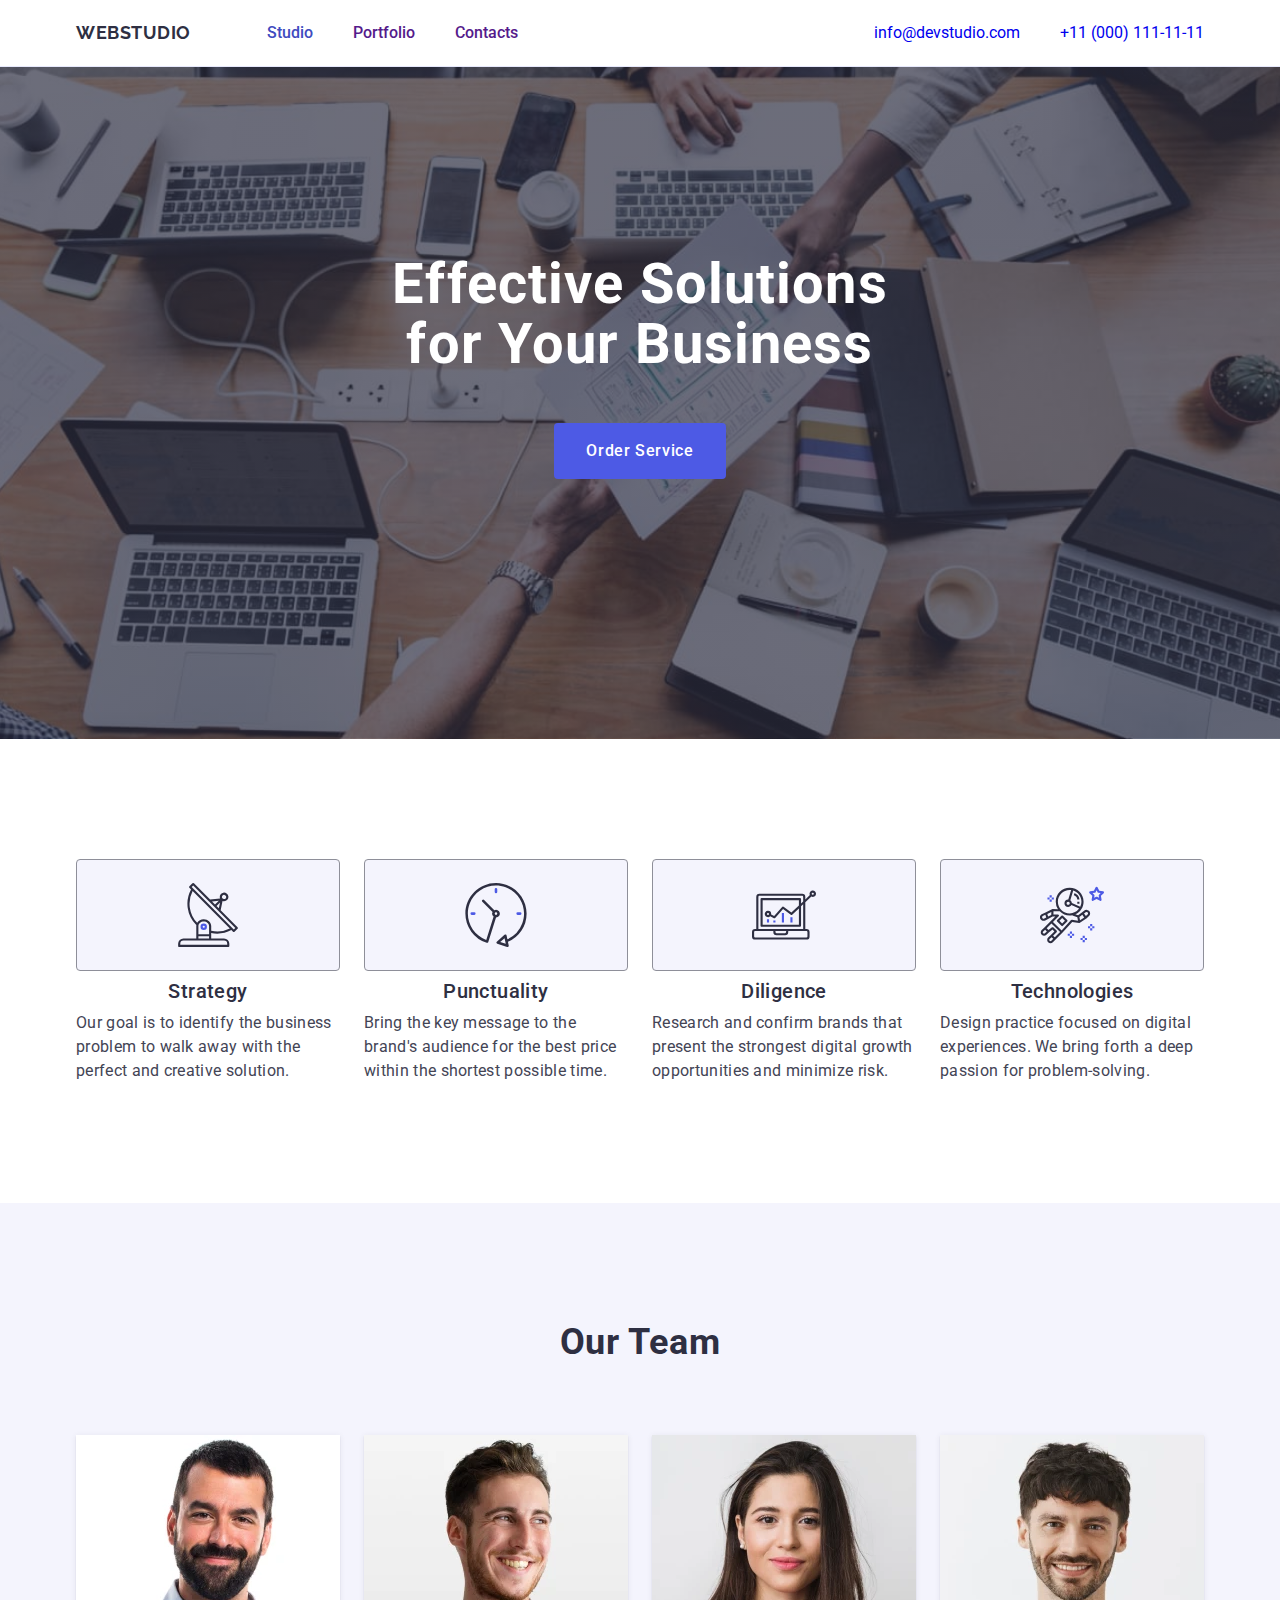
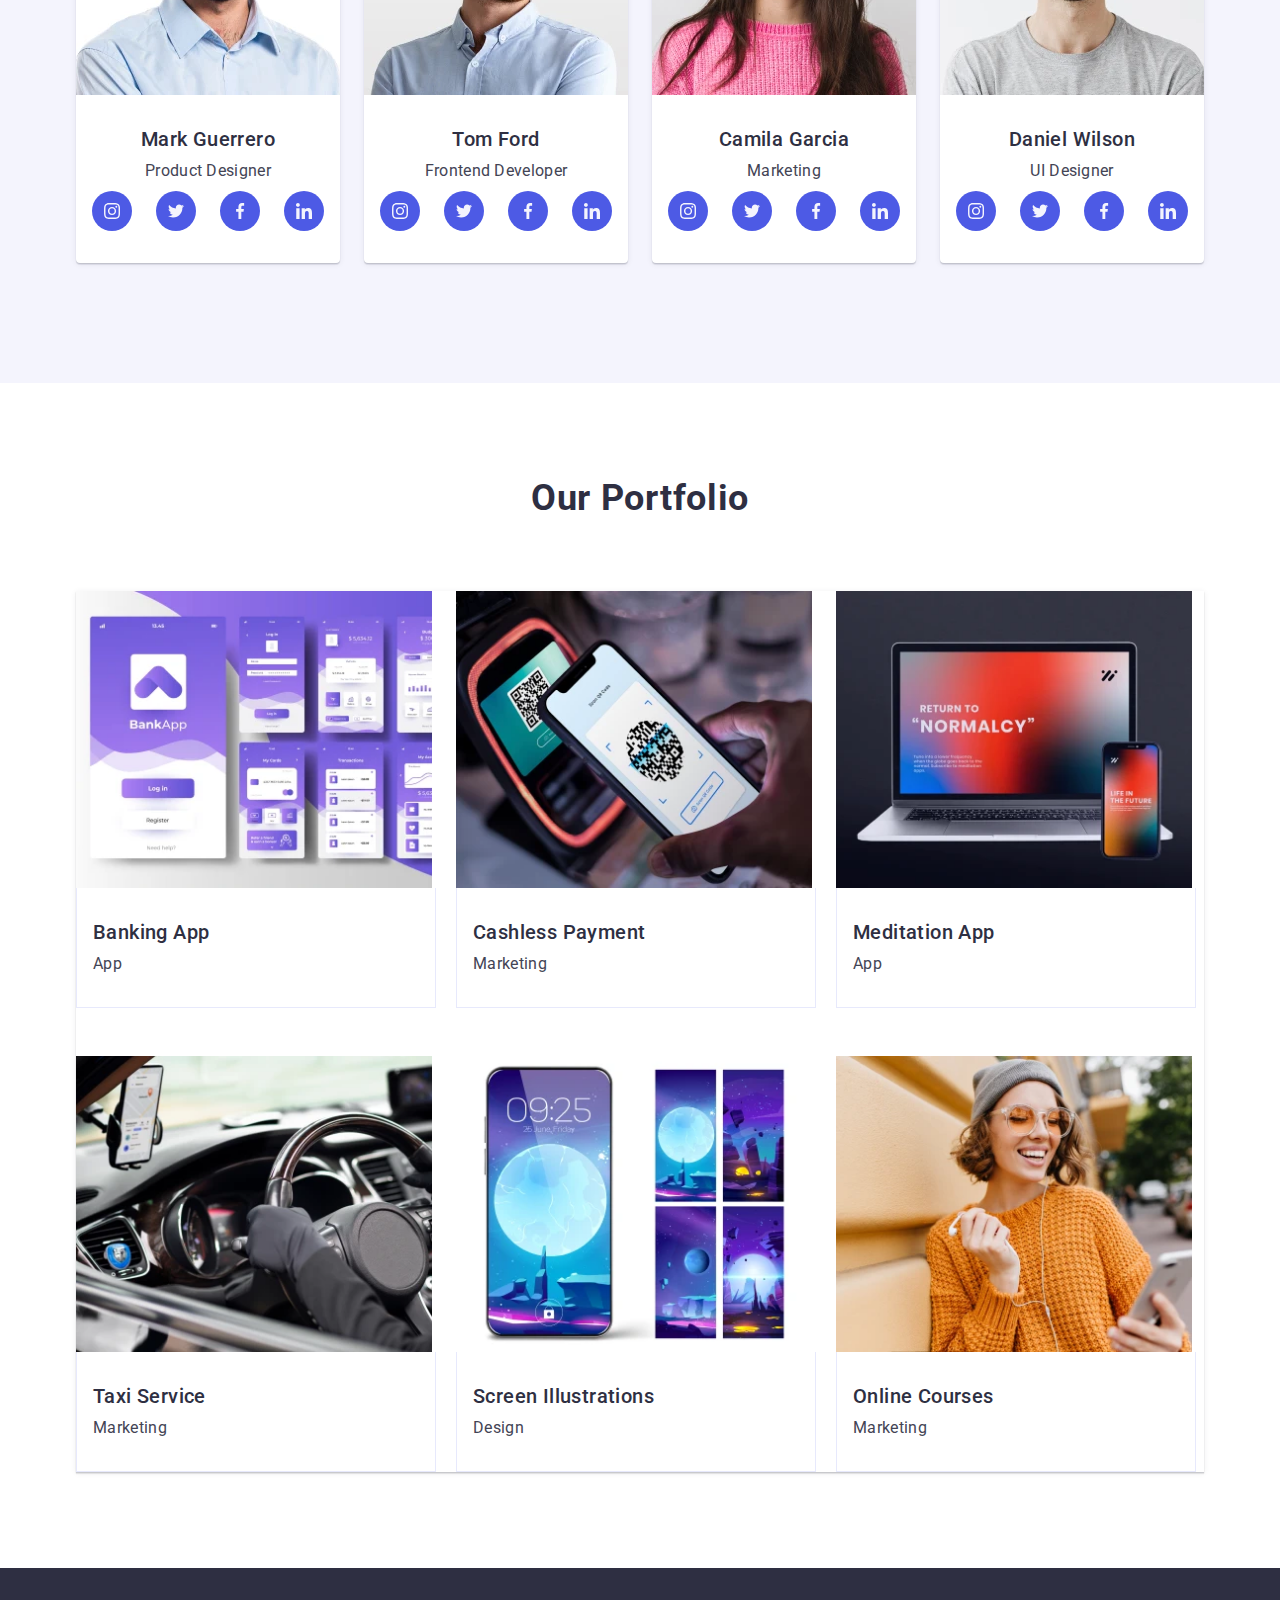
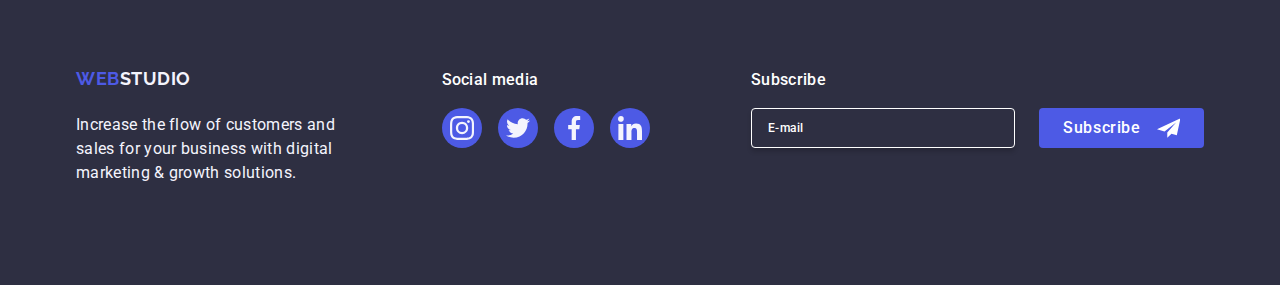
<file: index.html>
<!DOCTYPE html>
<html lang="en">

<head>
    <meta charset="UTF-8">
    <meta name="viewport" content="width=device-width, initial-scale=1.0">
    <title>WebStudio</title>
    <link rel="stylesheet"
        href="https://cdnjs.cloudflare.com/ajax/libs/modern-normalize/2.0.0/modern-normalize.min.css">
    <link rel="stylesheet" href="./css/styles.css">
    <link rel="preconnect" href="https://fonts.googleapis.com">
    <link rel="preconnect" href="https://fonts.gstatic.com" crossorigin>
    <link href="https://fonts.googleapis.com/css2?family=Raleway:wght@700&family=Roboto:wght@400;500;700&display=swap"
        rel="stylesheet">
</head>

<body>
    <header class="header">
        <div class="container">
            <nav class="header-nav">
                <a href="./index.html" class="header-logo logotip">Web<span class="logo-span">Studio</span></a>
                <ul class="header-menu">
                    <li class="header-menu-item">
                        <a href="./index.html" class="header-menu-title">Studio</a>
                    </li>
                    <li class="header-menu-item">
                        <a href="" class="header-menu-title">Portfolio</a>
                    </li>
                    <li class="header-menu-item">
                        <a href="" class="header-menu-title">Contacts</a>
                    </li>
                </ul>
            </nav>
            <address>
                <ul class="header-contact-list">
                    <li>
                        <a href="mailto:info@devstudio.com" class="header-contact">info@devstudio.com</a>
                    </li>
                    <li>
                        <a href="tel:+110001111111" class="header-contact">+11 (000) 111-11-11</a>
                    </li>
                </ul>
            </address>
            <button 
            class="meny-open-btn" 
            type="button">
        <svg class="meny-open-icon">
            <use href="./images/icons.svg#icon-open-meny"
            width="24" 
            height="24"
            ></use>
        </svg></button>
        </div>
        <div class="mob-meny">
           <div>
                <button class="meny-close-btn" type="button">
                    <svg class="close-heder-icon">
                        <use href="./images/icons.svg#icon-close"
                        width="8" 
                        height="8">
                        </use>
                    </svg>
                </button>
                <nav>
                    <ul class="mob-menu-list">
                        <li class="mob-menu-item">
                            <a href="./index.html" class="mob-menu-title">Studio</a>
                        </li>
                        <li class="mob-menu-item">
                            <a href="" class="mob-menu-title">Portfolio</a>
                        </li>
                        <li class="mob-menu-item">
                            <a href="" class="mob-menu-title">Contacts</a>
                        </li>
                    </ul>
                </nav>
           </div>
            <div class="mob-adress">
                <ul class="mob-contact-list">
                    <li>
                        <a href="mailto:info@devstudio.com" class="mob-contact">info@devstudio.com</a>
                    </li>
                    <li>
                        <a href="tel:+110001111111" class="mob-contact">+11 (000) 111-11-11</a>
                    </li>
                </ul>
                <ul class="mob-media">
                    <li class="mob-media-item">
                        <a class="mob-media-link" href="">
                            <svg class="mob-media-icon" width="16" height="16">
                                <use href="./images/icons.svg#icon-instagram-2"></use>
                            </svg>
                        </a>
                    </li>
                    <li class="mob-media-item">
                        <a class="mob-media-link" href="">
                            <svg class="mob-media-icon" width="16" height="16">
                                <use href="./images/icons.svg#icon-twitter"></use>
                            </svg>
                        </a>
                    </li>
                    <li class="mob-media-item">
                        <a class="mob-media-link" href="">
                            <svg class="v-media-icon" width="16" height="16">
                                <use href="./images/icons.svg#icon-facebook-1"></use>
                            </svg>
                        </a>
                    </li>
                    <li class="mob-media-item">
                        <a class="mob-media-link" href="">
                            <svg class="mob-media-icon" width="16" height="16">
                                <use href="./images/icons.svg#icon-linkedin-1"></use>
                            </svg>
                        </a>
                    </li>
                </ul>
            </div>
            </div>
    </header>
    <main>
        <section class="hero">
            <div class="container">
        
                    <h1 class="hero-title">Effective Solutions
                        for Your Business</h1>
                    <button class="hero-btn" type="button">Order Service</button>
                
            </div>
        </section>
        <section class="features">
            <div class="container">
                
                <h2 class="visually-hidden">Strategy</h2>
                <ul class=" features-list">
                    <li class="features-item">
                        <div class="features-item-icon"  >
                                <svg class="features-icon" width="64" height="64">
                                    <use href="./images/icons.svg#icon-antenna-1"></use>
                                </svg>
                        </div>
                        <h3 class="features-subtitle">Strategy</h3>
                        <p class="features-item-text">Our goal is to identify the business
                            problem to walk away with the perfect and creative solution.</p>
                    </li>
                    <li class="features-item">
                        <div class="features-item-icon" >
                            
                                <svg class="features-icon" width="64" height="64">
                                    <use href="./images/icons.svg#icon-clock-1"></use>
                                </svg>
                           
                        </div>
                        <h3 class="features-subtitle">Punctuality</h3>
                        <p class="features-item-text">Bring the key message to the brand's audience for the best price
                            within the shortest possible
                            time.</p>
                    </li>
                    <li class="features-item">
                        <div class="features-item-icon" >
                           
                                <svg class="features-icon" width="64" height="64">
                                    <use href="./images/icons.svg#icon-diagram-1"></use>
                                </svg>
                          
                        </div>
                        <h3 class="features-subtitle">Diligence</h3>
                        <p class="features-item-text">Research and confirm brands that present the strongest digital growth
                            opportunities and minimize
                            risk.</p>
                    </li>
                    <li class="features-item">
                        <div class="features-item-icon" >
                            
                                <svg class="features-icon" width="64" height="64">
                                    <use href="./images/icons.svg#icon-astronaut-1"></use>
                                </svg>
                            
                        </div>
                        <h3 class="features-subtitle">Technologies</h3>
                        <p class="features-item-text">Design practice focused on digital experiences. We bring forth a deep
                            passion for
                            problem-solving.</p>
                    </li>
                </ul>
            </div>
        </section>
        <section class="team">
            <div class="container">
                <h2 class="team-title">Our Team</h2>
                <ul class="footer-media-list team-list">
                    <li class="team-item">
                        <img 
                        class="team-image" 
                        srcset="./images/webp/Team/Guerrero1x.webp 1x,
                        ./images/webp/Team/Guerrero2x.webp 2x"
                        src="./images/webp/Team/Guerrero1x.webp" 
                        alt="Mark Guerrero" 
                        width="264" 
                        height="260">
                        <div class="card-info-workers">
                            <h3 class="team-item-subtitle">Mark Guerrero</h3>
                            <p class="team-item-text">Product Designer</p>
                            <ul class="team-media">
                                <li class="team-media-item">
                                    <a class="team-media-link" href="">
                                        <svg class="team-media-icon" width="16" height="16">
                                            <use href="./images/icons.svg#icon-instagram-2"></use>
                                        </svg>
                                    </a>
                                </li>
                                <li class="team-media-item">
                                    <a class="team-media-link" href="">
                                        <svg class="team-media-icon" width="16" height="16">
                                            <use href="./images/icons.svg#icon-twitter"></use>
                                        </svg>
                                    </a>
                                </li>
                                <li class="team-media-item">
                                    <a class="team-media-link" href="">
                                        <svg class="team-media-icon" width="16" height="16">
                                            <use href="./images/icons.svg#icon-facebook-1"></use>
                                        </svg>
                                    </a>
                                </li>
                                <li class="team-media-item">
                                    <a class="team-media-link" href="">
                                        <svg class="team-media-icon" width="16" height="16">
                                            <use href="./images/icons.svg#icon-linkedin-1"></use>
                                        </svg>
                                    </a>
                                </li>
                            </ul>
                        </div>
                    </li>
    
                    <li class="team-item">
                        <img 
                        class="team-image" 
                        srcset="./images/webp/Team/Ford1x.webp 1x,
                        ./images/webp/Team/Ford2x.webp 2x"
                        src="./images/webp/Team/Ford1x.webp" 
                        alt="Tom Ford" 
                        width="264" 
                        height="260">
                        <div class="card-info-workers">
                            <h3 class="team-item-subtitle">Tom Ford</h3>
                            <p class="team-item-text">Frontend Developer</p>
                            <ul class="team-media">
                                <li class="team-media-item">
                                    <a class="team-media-link" href="">
                                        <svg class="team-media-icon" width="16" height="16">
                                            <use href="./images/icons.svg#icon-instagram-2"></use>
                                        </svg>
                                    </a>
                                </li>
                                <li class="team-media-item">
                                    <a class="team-media-link" href="">
                                        <svg class="team-media-icon" width="16" height="16">
                                            <use href="./images/icons.svg#icon-twitter"></use>
                                        </svg>
                                    </a>
                                </li>
                                <li class="team-media-item">
                                    <a class="team-media-link" href="">
                                        <svg class="team-media-icon" width="16" height="16">
                                            <use href="./images/icons.svg#icon-facebook-1"></use>
                                        </svg>
                                    </a>
                                </li>
                                <li class="team-media-item">
                                    <a class="team-media-link" href="">
                                        <svg class="team-media-icon" width="16" height="16">
                                            <use href="./images/icons.svg#icon-linkedin-1"></use>
                                        </svg>
                                    </a>
                                </li>
                            </ul>
                        </div>
                    </li>
                    <li class="team-item">
                        <img 
                        class="team-image" 
                        srcset="./images/webp/Team/Garcia1x.webp 1x,
                        ./images/webp/Team/Garcia2x.webp 2x"
                        src="./images/team-card-3.jpg" 
                        alt="Camila Garcia" 
                        width="264" 
                        height="260">
                        <div class="card-info-workers">
                            <h3 class="team-item-subtitle">Camila Garcia</h3>
                            <p class="team-item-text">Marketing</p>
                            <ul class="team-media">
                                <li class="team-media-item">
                                    <a class="team-media-link" href="">
                                        <svg class="team-media-icon" width="16" height="16">
                                            <use href="./images/icons.svg#icon-instagram-2"></use>
                                        </svg>
                                    </a>
                                </li>
                                <li class="team-media-item">
                                    <a class="team-media-link" href="">
                                        <svg class="team-media-icon" width="16" height="16">
                                            <use href="./images/icons.svg#icon-twitter"></use>
                                        </svg>
                                    </a>
                                </li>
                                <li class="team-media-item">
                                    <a class="team-media-link" href="">
                                        <svg class="team-media-icon" width="16" height="16">
                                            <use href="./images/icons.svg#icon-facebook-1"></use>
                                        </svg>
                                    </a>
                                </li>
                                <li class="team-media-item">
                                    <a class="team-media-link" href="">
                                        <svg class="team-media-icon" width="16" height="16">
                                            <use href="./images/icons.svg#icon-linkedin-1"></use>
                                        </svg>
                                    </a>
                                </li>
                            </ul>
                        </div>
                    </li>
                    <li class="team-item">
                        <img 
                        class="team-image" 
                        srcset="./images/webp/Team/Wilson1x.webp 1x,
                        ./images/webp/Team/Wilson2x.webp 2x"
                        src="./images/team-card-4.jpg" 
                        alt="Daniel Wilson" 
                        width="264" 
                        height="260">
                        <div class="card-info-workers">
                            <h3 class="team-item-subtitle">Daniel Wilson</h3>
                            <p class="team-item-text">UI Designer</p>
                            <ul class="team-media">
                                <li class="team-media-item">
                                    <a class="team-media-link" href="">
                                        <svg class="team-media-icon" width="16" height="16">
                                            <use href="./images/icons.svg#icon-instagram-2"></use>
                                        </svg>
                                    </a>
                                </li>
                                <li class="team-media-item">
                                    <a class="team-media-link" href="">
                                        <svg class="team-media-icon" width="16" height="16">
                                            <use href="./images/icons.svg#icon-twitter"></use>
                                        </svg>
                                    </a>
                                </li>
                                <li class="team-media-item">
                                    <a class="team-media-link" href="">
                                        <svg class="team-media-icon" width="16" height="16">
                                            <use href="./images/icons.svg#icon-facebook-1"></use>
                                        </svg>
                                    </a>
                                </li>
                                <li class="team-media-item">
                                    <a class="team-media-link" href="">
                                        <svg class="team-mediar-icon" width="16" height="16">
                                            <use href="./images/icons.svg#icon-linkedin-1"></use>
                                        </svg>
                                    </a>
                                </li>
                            </ul>
                        </div>
                    </li>
                </ul>
            </div>
        </section>
            <div class="container">
                <h2 class="portfolio-title">Our Portfolio</h2>
                <ul class="portfolio-list">
                    <li class="portfolio-item">
                        <div class="portfolio-cover-wrap">
                            <picture>
                                <source srcset="./images/webp/Portfolio/DT/Banking1x-dt.webp 1x, ./images/webp/Portfolio/DT/Banking2x-dt.webp 2x"
                                media="(min-width: 1158px)"/>
                                <source srcset="./images/webp/Portfolio/TAB/Banking-tab1x.webp 1x, ./images/webp/Portfolio/TAB/Banking-tab2x.webp 2x"
                                media="(min-width: 768px)"/>
                                <source srcset="./images/webp/Portfolio/TEL/Banking-tel1x.webp 1x, ./images/webp/Portfolio/TEL/Banking-tel2x.webp 2x"
                                media="(min-width: 320px)"/>
                                <img
                                    src="./images/webp/Portfolio/DT/Banking1x-dt.webp" 
                                    alt="Banking App" 
                                    width="360" 
                                    height="300"/>
                            </picture>
                            
                                    <p class="payment-cover-text">14 Stylish and User-Friendly App Design Concepts · Task Manager App · Calorie Tracker App
                                        · Exotic Fruit Ecommerce App ·
                                        Cloud Storage App</p>
                        </div>
                        <div class="app-title-name">
                            <h3 class="portfolio-subtitle">Banking App</h3>
                            <p class="portfolio-subtitle-text">App</p>
                            
                        </div>
                    </li>
                    <li class="portfolio-item">
                        <div class="portfolio-cover-wrap">
                            <picture>
                                <source srcset="./images/webp/Portfolio/DT/Pament1x-dt.webp 1x, 
                                ./images/webp/Portfolio/DT/Pament2x-dt.webp 2x"
                                media="(min-width: 1158px)"/>
                                <source srcset="./images/webp/Portfolio/TAB/Cashles-tab1x.webp 1x,
                                ./images/webp/Portfolio/TAB/Cashles-tab2x.webp 2x"
                                media="(min-width: 768px)"/>
                                <source srcset="./images/webp/Portfolio/TEL/Cashless-tel1x.webp 1x, 
                                ./images/webp/Portfolio/TEL/Cashless-tel2x.webp 2x"
                                media="(min-width: 320px)"/>
                            <img
                                    src="./images/webp/Portfolio/DT/Pament1x-dt.webp" 
                                    alt="Cashless Payment" 
                                    width="360" 
                                    height="300" />
                                </picture>
                                    <p class="payment-cover-text">14 Stylish and User-Friendly App Design Concepts · Task Manager App · Calorie Tracker App · Exotic Fruit Ecommerce App ·
                                Cloud Storage App</p>
                        </div>
                                
                        <div class="app-title-name">
                            <h3 class="portfolio-subtitle">Cashless Payment</h3>
                            <p class="portfolio-subtitle-text">Marketing</p>
                        </div>
                    </li>
                    <li class="portfolio-item">
                        <div class="portfolio-cover-wrap">
                            <picture>
                                <source srcset="./images/webp/Portfolio/DT/Meditation1x-dt.webp 1x, 
                                ./images/webp/Portfolio/DT/Meditation2x-dt.webp 2x"
                                media="(min-width: 1158px)"/>
                                <source srcset="./images/webp/Portfolio/TAB/Meditation-tab1x.webp 1x,
                                ./images/webp/Portfolio/TAB/Meditation-tab2x.webp 2x"
                                media="(min-width: 768px)"/>
                                <source srcset="./images/webp/Portfolio/TEL/Meditation-tel1x.webp 1x, 
                                ./images/webp/Portfolio/TEL/Meditation-tel2x.webp 2x"
                                media="(min-width: 320px)"/>
                            <img
                                    src="./images/webp/Portfolio/DT/Meditation1x-dt.webp" 
                                    alt="Meditation App" 
                                    width="360" 
                                    height="300" />
                                </picture>
                                    <p class="payment-cover-text">14 Stylish and User-Friendly App Design Concepts · Task Manager App · Calorie Tracker App
                                        · Exotic Fruit Ecommerce App ·
                                        Cloud Storage App</p>
                        </div>
                        <div  class="app-title-name">
                            <h3 class="portfolio-subtitle">Meditation App</h3>
                            <p class="portfolio-subtitle-text">App</p>
                        </div>
                    </li>
                    <li class="portfolio-item">
                        <div class="portfolio-cover-wrap">
                            <picture>
                                <source srcset="./images/webp/Portfolio/DT/Taxi1x-dt.webp 1x, 
                                ./images/webp/Portfolio/DT/Taxi2x-dt.webp 2x"
                                media="(min-width: 1158px)"/>
                                <source srcset="./images/webp/Portfolio/TAB/Taxi-tab1x.webp 1x,
                                ./images/webp/Portfolio/TAB/Taxi-tab2x.webp 2x"
                                media="(min-width: 768px)"/>
                                <source srcset="./images/webp/Portfolio/TEL/Taxi-tel1x.webp 1x, 
                                ./images/webp/Portfolio/TEL/Taxi-tel2x.webp 2x"
                                media="(min-width: 320px)"/>
                            <img
                                    src="./images/webp/Portfolio/DT/Taxi1x-dt.webp" 
                                    alt="Taxi Service" 
                                    width="360" 
                                    height="300" />
                                </picture>
                                    <p class="payment-cover-text">14 Stylish and User-Friendly App Design Concepts · Task Manager App · Calorie Tracker App · Exotic Fruit Ecommerce App ·
                                Cloud Storage App</p>
                        </div>
                        <div class="app-title-name">
                            <h3 class="portfolio-subtitle">Taxi Service</h3>
                            <p class="portfolio-subtitle-text">Marketing</p>
                        </div>
                    </li>
                    <li class="portfolio-item">
                        <div class="portfolio-cover-wrap">
                            <picture>
                                <source srcset="./images/webp/Portfolio/DT/Screen1x-dt.webp 1x, 
                                ./images/webp/Portfolio/DT/Screen2x-dt.webp 2x"
                                media="(min-width: 1158px)"/>
                                <source srcset="./images/webp/Portfolio/TAB/Screen-tab1x.webp 1x,
                                ./images/webp/Portfolio/TAB/Screen-tab2x.webp 2x"
                                media="(min-width: 768px)"/>
                                <source srcset="./images/webp/Portfolio/TEL/Screen-tel1x.webp 1x, 
                                ./images/webp/Portfolio/TEL/Screen-tel2x.webp 2x"
                                media="(min-width: 320px)"/>
                            <img
                                    src="./images/webp/Portfolio/DT/Screen1x-dt.webp" 
                                    alt="Screen Illustrations" 
                                    width="360"
                                    height="300" />
                                </picture>
                                    <p class="payment-cover-text">14 Stylish and User-Friendly App Design Concepts · Task Manager App · Calorie Tracker App · Exotic Fruit Ecommerce App ·
                                Cloud Storage App</p>
                        </div>
                        <div class="app-title-name">
                            <h3 class="portfolio-subtitle">Screen Illustrations</h3>
                            <p class="portfolio-subtitle-text">Design</p>
                        </div>
                    </li>
                    <li class="portfolio-item">
                        <div class="portfolio-cover-wrap">
                            <picture>
                                <source srcset="./images/webp/Portfolio/DT/Courses1x-dt.webp 1x, 
                                ./images/webp/Portfolio/DT/Courses2x-dt.webp 2x"
                                media="(min-width: 1158px)"/>
                                <source srcset="./images/webp/Portfolio/TAB/Courses-tab1x.webp 1x,
                                ./images/webp/Portfolio/TAB/Courses-tab2x.webp 2x"
                                media="(min-width: 768px)"/>
                                <source srcset="./images/webp/Portfolio/TEL/Courses-tel1x.webp 1x, 
                                ./images/webp/Portfolio/TEL/Courses-tel2x.webp 2x"
                                media="(min-width: 320px)"/>
                            <img
                                    src="./images/webp/Portfolio/DT/Courses1x-dt.webp" 
                                    alt="Online Courses" 
                                    width="360" 
                                    height="300" />
                                </picture>
                                    <p class="payment-cover-text">14 Stylish and User-Friendly App Design Concepts · Task Manager App · Calorie Tracker App · Exotic Fruit Ecommerce App ·
                                Cloud Storage App</p>
                        </div>
                        <div class="app-title-name">
                            <h3 class="portfolio-subtitle">Online Courses</h3>
                            <p class="portfolio-subtitle-text">Marketing</p>
                        </div>
                    </li>
                </ul>
            </div>
        </section>
    </main>
        <footer class="footer">
        <div class="container">
            <div class="footer-logo-div">
                <a class="footer-logo" href=" ./index.html">Web<span class="footer-studio">Studio</span></a>
                <p class="footer-text">Increase the flow of customers and sales for your business with digital marketing &
                    growth
                    solutions.</p>
            </div>
               <div class="media">
                <p class="footer-media">Social media</p>
                <ul class="footer-media-list">
                    <li class="footer-media-item">
                        <a class="footer-media-icon" href="">
                            <svg class="footer-icon" width="24" height="24" >
                                <use href="./images/icons.svg#icon-instagram-2" ></use>
                            </svg>
                        </a>
                    </li>
                    <li class="footer-media-item">
                        <a class="footer-media-icon" href="">
                            <svg class="footer-icon" width="24" height="24" >
                                <use href="./images/icons.svg#icon-twitter" ></use>
                            </svg>
                        </a>
                    </li>
                    <li class="footer-media-item">
                        <a class="footer-media-icon" href="">
                            <svg class="footer-icon" width="24" height="24" >
                                <use href="./images/icons.svg#icon-facebook-1" ></use>
                            </svg>
                        </a>
                    </li>
                    <li class="footer-media-item">
                        <a class="footer-media-icon" href="">
                            <svg class="footer-icon" width="24" height="24" >
                                <use href="./images/icons.svg#icon-linkedin-1" ></use>
                            </svg>
                        </a>
                    </li>
                </ul>
               </div>


               <div class="footer-form">
                <p class="footer-input-title">Subscribe</p>
                <form class="footer-form-input" 
                name="email">
                    <label class="footer-input-label">
                        <input 
                        type="email" 
                        name="footer-email" 
                        class="footer-input" 
                        placeholder="E-mail">
                    </label>
                        <button 
                        type="submit"
                        class="footer-input-btn">Subscribe 
                            <svg class="footer-send"
                            width="24" 
                            height="24">
                            <use href="./images/icons.svg#icon-icon-send" 
                            >
                            </use>
                    </svg>
                </button>
                </form>
               </div>
             </div>
        </footer>


         <div class="backdrop">
            <div class="modal">
                <button 
                type="button" 
                class="modal-close">
                    <svg 
                    class="close"
                    width="8" 
                    height="8">
                    <use href="./images/icons.svg#icon-close"
                    >
                    </use>
                </svg>
            </button>
                <p class="modal-title">Leave your contacts and we will call you back</p>
                <form class="modal-form">
                  <div class="modal-field">
                    <label 
                    for="user-name" 
                    class="modal-label">Name</label>
                   <div class="modal-input-wrap">
                        <input 
                        type="text" 
                        id="user-name"
                        name="user-name" 
                        class="modal-input"/>
                        <svg 
                        class="modal-icon" 
                        width="18" 
                        height="24" >
                            <use href="./images/icons.svg#icon-person"></use>
                        </svg>
                   </div>
                  </div>
                <div class="modal-field">
                    <label 
                    for="user-tel" 
                    class="modal-label"
                    >Phone</label>
                    <div class="modal-input-wrap">
                        <input 
                        type="tel" 
                        id="user-tel"
                        name="user-tel" 
                        class="modal-input"/>
                        <svg 
                        class="modal-icon" 
                        width="18" 
                        height="24">
                            <use href="./images/icons.svg#icon-tel"></use>
                        </svg>
                    </div>
                </div>
                <div class="modal-field">
                    <label 
                    for="user-email" 
                    class="modal-label">Email</label>
                    <div class="modal-input-wrap">
                        <input 
                        type="email" 
                        id="user-email"
                        name="user-email" 
                        class="modal-input"/>
                        <svg 
                        class="modal-icon" 
                        width="18" 
                        height="24">
                            <use href="./images/icons.svg#icon-email"></use>
                        </svg>
                    </div>
                </div>
                <div class="modal-field-comment">
                    <label 
                    for="user-comment" 
                    class="modal-label">Comment</label>
                    <textarea 
                    name="user-comment" 
                    id="user-comment" 
                    placeholder="Text input"
                    class="modal-text"></textarea>
                </div>
                <div class="checkbox-container">
                   <input 
                   type="checkbox" 
                   name="user-privacy" 
                   id="user-privacy"
                   value="true"
                   class="modal-check visually-hidden"
                   required>
                   <label 
                   for="user-privacy" 
                   class="check-text">
                    <span class="check-text-span">
                        <svg 
                        width="10" 
                        height="8">
                        <use href="./images/icons.svg#icon-check">
                        </use>
                    </svg>
                </span>I accept the terms and conditions of the <a href="" class="check-link">Privacy Policy</a></label> 
                </div>
                <button class="modal-send" type="submit"><span class="send">Send</span></button>
                </form>
            </div>
        </div> 
</body>

</html>
</file>
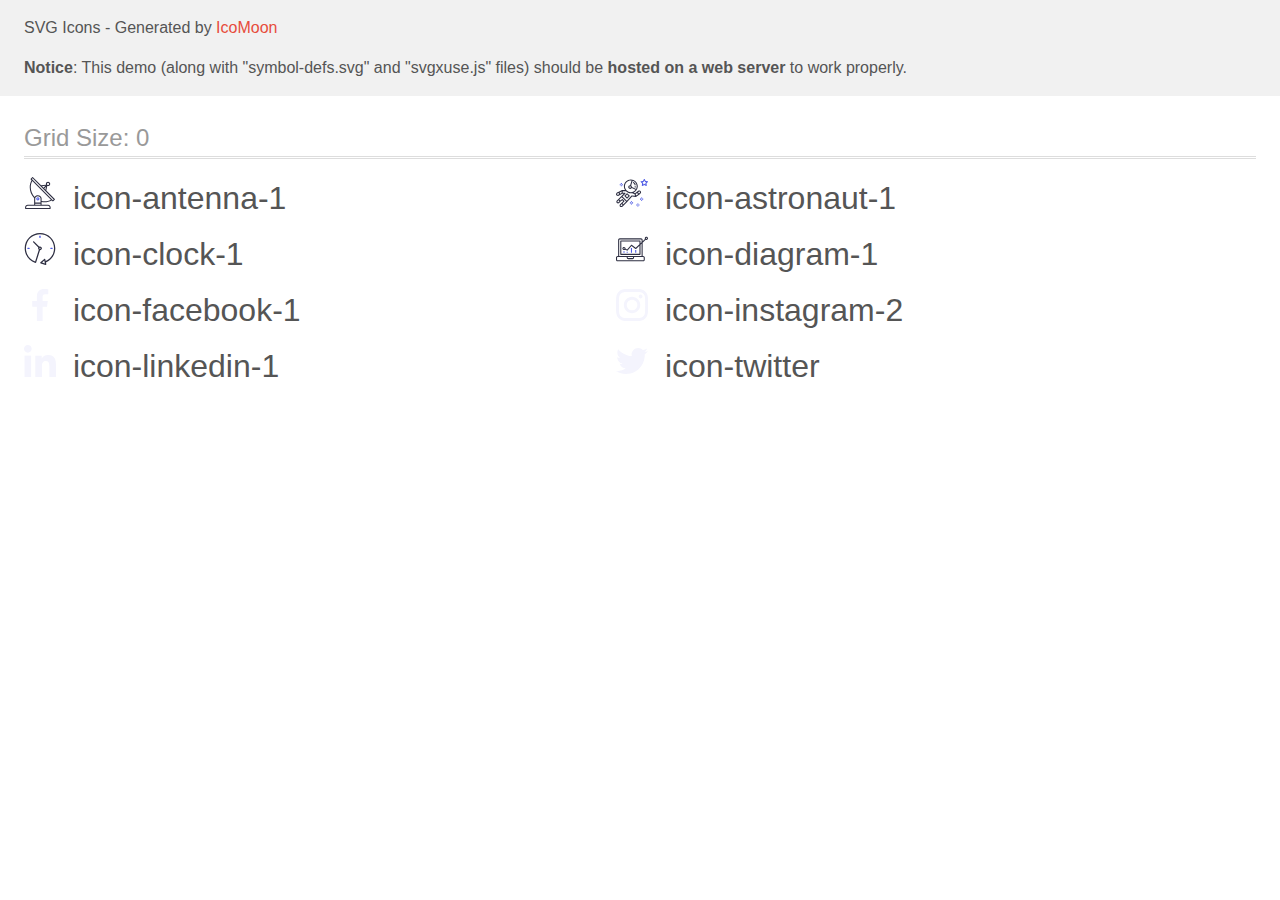
<file: images/icomoon/demo-external-svg.html>
<!doctype html>
<html>
<head>
    <title>IcoMoon - SVG Icons</title>
    <meta charset="utf-8">
    <meta name="viewport" content="width=device-width, initial-scale=1">
    <link rel="stylesheet" href="demo-files/demo.css">
    <link rel="stylesheet" href="style.css">
</head>
<body>
<header class="bgc1 clearfix">
<div class="mhl">
    <p>SVG Icons - Generated by <a href="https://icomoon.io/app">IcoMoon</a></p><p><strong>Notice</strong>: This demo (along with "symbol-defs.svg" and "svgxuse.js" files) should be <b>hosted on a web server</b> to work properly.</p>
</div>
</header>
    <div class="clearfix mhl ptl">
        <h1 class="mvm mtn fgc1">Grid Size: 0</h1>
        <div class="glyph fs1">
            <div class="clearfix pbs">
                <svg class="icon icon-antenna-1"><use xlink:href="symbol-defs.svg#icon-antenna-1"></use></svg><span class="name"> icon-antenna-1</span>
            </div>
        </div>
        <div class="glyph fs1">
            <div class="clearfix pbs">
                <svg class="icon icon-astronaut-1"><use xlink:href="symbol-defs.svg#icon-astronaut-1"></use></svg><span class="name"> icon-astronaut-1</span>
            </div>
        </div>
        <div class="glyph fs1">
            <div class="clearfix pbs">
                <svg class="icon icon-clock-1"><use xlink:href="symbol-defs.svg#icon-clock-1"></use></svg><span class="name"> icon-clock-1</span>
            </div>
        </div>
        <div class="glyph fs1">
            <div class="clearfix pbs">
                <svg class="icon icon-diagram-1"><use xlink:href="symbol-defs.svg#icon-diagram-1"></use></svg><span class="name"> icon-diagram-1</span>
            </div>
        </div>
        <div class="glyph fs1">
            <div class="clearfix pbs">
                <svg class="icon icon-facebook-1"><use xlink:href="symbol-defs.svg#icon-facebook-1"></use></svg><span class="name"> icon-facebook-1</span>
            </div>
        </div>
        <div class="glyph fs1">
            <div class="clearfix pbs">
                <svg class="icon icon-instagram-2"><use xlink:href="symbol-defs.svg#icon-instagram-2"></use></svg><span class="name"> icon-instagram-2</span>
            </div>
        </div>
        <div class="glyph fs1">
            <div class="clearfix pbs">
                <svg class="icon icon-linkedin-1"><use xlink:href="symbol-defs.svg#icon-linkedin-1"></use></svg><span class="name"> icon-linkedin-1</span>
            </div>
        </div>
        <div class="glyph fs1">
            <div class="clearfix pbs">
                <svg class="icon icon-twitter"><use xlink:href="symbol-defs.svg#icon-twitter"></use></svg><span class="name"> icon-twitter</span>
            </div>
        </div>
  </div>
<script defer src="svgxuse.js"></script>
</body>
</html>
</file>
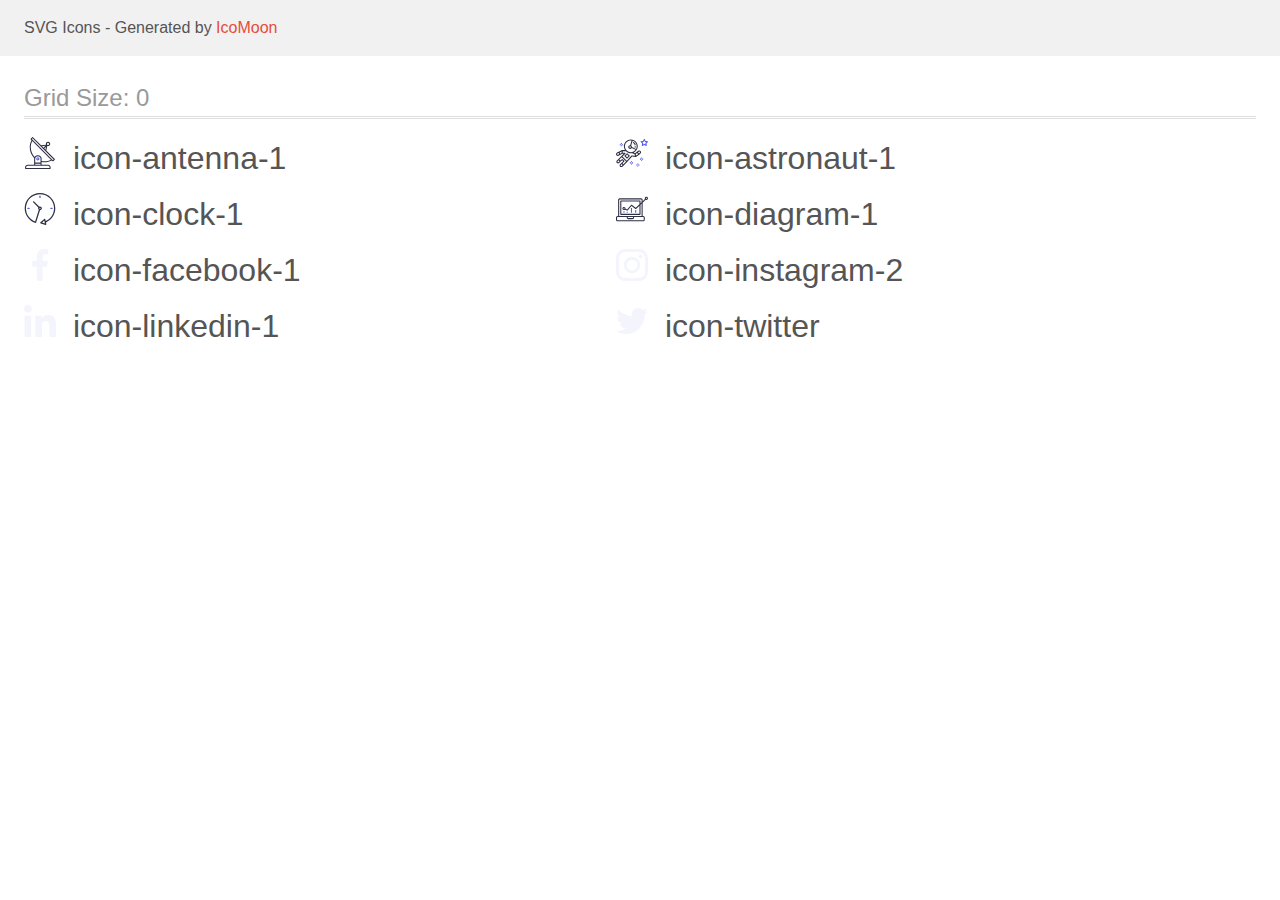
<file: images/icomoon/demo.html>
<!doctype html>
<html>
<head>
    <title>IcoMoon - SVG Icons</title>
    <meta charset="utf-8">
    <meta name="viewport" content="width=device-width, initial-scale=1">
    <link rel="stylesheet" href="demo-files/demo.css">
    <link rel="stylesheet" href="style.css">
</head>
<body>
<svg aria-hidden="true" style="position: absolute; width: 0; height: 0; overflow: hidden;" version="1.1" xmlns="http://www.w3.org/2000/svg" xmlns:xlink="http://www.w3.org/1999/xlink">
<defs>
<symbol id="icon-antenna-1" viewBox="0 0 32 32">
<path fill="#2e2f42" style="fill: var(--color1, #2e2f42)" d="M30.773 22.098l-8.443-8.505 0.937-4.615c0.242 0.094 0.499 0.144 0.758 0.146h0.006c1.192 0.014 2.17-0.941 2.184-2.133s-0.941-2.17-2.133-2.184c-1.192-0.014-2.17 0.941-2.184 2.133-0.003 0.255 0.039 0.509 0.125 0.749l-4.96 0.605-8.091-8.133c-0.099-0.101-0.235-0.159-0.377-0.16-0.14 0.001-0.274 0.056-0.373 0.155l-1.513 1.504c-0.208 0.208-0.208 0.546 0 0.754l0.814 0.826c-3.153 5.798-2.129 12.978 2.519 17.663 0.043 0.041 0.092 0.074 0.146 0.098-0.034 0.18-0.051 0.364-0.052 0.547v6.187h-6.4c-1.472 0.002-2.665 1.195-2.667 2.667v1.067c0 0.295 0.239 0.533 0.533 0.533h24.533c0.295 0 0.533-0.239 0.533-0.533v-1.067c-0.002-1.472-1.195-2.665-2.667-2.667h-6.4v-2.742c1.003 0.21 2.024 0.317 3.049 0.32 2.458-0.003 4.877-0.615 7.040-1.783l0.818 0.823c0.099 0.101 0.235 0.159 0.377 0.16 0.14-0.001 0.274-0.056 0.373-0.155l1.513-1.504c0.208-0.208 0.208-0.546 0-0.754zM23.28 6.233c0.418-0.415 1.093-0.414 1.509 0.004s0.414 1.093-0.004 1.508c-0.2 0.199-0.47 0.31-0.752 0.31h-0.003c-0.589-0.003-1.064-0.483-1.061-1.072 0.002-0.282 0.115-0.552 0.314-0.751h-0.002zM22.024 9.738l-0.598 2.946-1.175-1.182 1.774-1.763zM21.419 8.836l-1.92 1.909-1.485-1.493 3.405-0.415zM24.004 28.8c0.884 0 1.6 0.716 1.6 1.6v0.533h-23.467v-0.533c0-0.884 0.716-1.6 1.6-1.6h20.267zM16.537 26.667v1.067h-5.333v-1.067h5.333zM11.204 25.6v-4.053c0-1.294 1.196-2.347 2.667-2.347s2.667 1.053 2.667 2.347v4.053h-5.333zM17.604 23.904v-2.357c0-1.882-1.675-3.413-3.733-3.413-1.331-0.020-2.576 0.657-3.281 1.786-4.058-4.274-4.971-10.645-2.279-15.887l18.602 18.708c-2.872 1.461-6.165 1.873-9.309 1.163zM28.893 23.22l-21.057-21.181 0.755-0.752 7.935 7.98c0.004 0 0.006 0.007 0.010 0.010l13.115 13.191-0.757 0.752z"></path>
<path fill="#4d5ae5" style="fill: var(--color2, #4d5ae5)" d="M13.876 20.267h-0.005c-0.884-0.001-1.601 0.714-1.602 1.598s0.714 1.601 1.598 1.602h0.005c0.884 0.001 1.601-0.714 1.602-1.598s-0.714-1.601-1.598-1.602zM14.249 22.245c-0.1 0.1-0.236 0.156-0.378 0.155-0.295-0.002-0.532-0.242-0.531-0.536 0.001-0.141 0.057-0.276 0.157-0.375s0.233-0.154 0.373-0.155c0.295 0.002 0.532 0.242 0.531 0.536-0.001 0.141-0.057 0.276-0.157 0.375h0.005z"></path>
</symbol>
<symbol id="icon-astronaut-1" viewBox="0 0 32 32">
<path fill="#4d5ae5" style="fill: var(--color2, #4d5ae5)" d="M31.974 4.524c-0.063-0.193-0.229-0.333-0.43-0.363l-1.91-0.278-0.855-1.731c-0.179-0.365-0.777-0.365-0.956 0l-0.855 1.731-1.91 0.278c-0.201 0.029-0.367 0.17-0.431 0.363-0.062 0.193-0.011 0.405 0.135 0.547l1.383 1.348-0.326 1.903c-0.034 0.2 0.048 0.402 0.212 0.522 0.166 0.121 0.382 0.135 0.562 0.040l1.709-0.899 1.709 0.899c0.078 0.041 0.164 0.061 0.249 0.061 0.11 0 0.221-0.034 0.314-0.102 0.164-0.119 0.246-0.322 0.212-0.522l-0.326-1.903 1.383-1.348c0.145-0.142 0.197-0.354 0.135-0.547zM29.511 5.851c-0.125 0.122-0.183 0.299-0.153 0.472l0.191 1.114-1-0.526c-0.078-0.041-0.163-0.061-0.249-0.061s-0.17 0.020-0.249 0.061l-1.001 0.526 0.191-1.114c0.030-0.173-0.028-0.349-0.153-0.472l-0.81-0.789 1.119-0.163c0.174-0.025 0.324-0.134 0.402-0.292l0.5-1.013 0.5 1.013c0.078 0.157 0.228 0.267 0.402 0.292l1.119 0.163-0.809 0.789z"></path>
<path fill="#4d5ae5" style="fill: var(--color2, #4d5ae5)" d="M26.133 20.522h-1.067v1.067h1.067v-1.067z"></path>
<path fill="#4d5ae5" style="fill: var(--color2, #4d5ae5)" d="M26.133 22.656h-1.067v1.067h1.067v-1.067z"></path>
<path fill="#4d5ae5" style="fill: var(--color2, #4d5ae5)" d="M27.2 21.589h-1.067v1.067h1.067v-1.067z"></path>
<path fill="#4d5ae5" style="fill: var(--color2, #4d5ae5)" d="M25.067 21.589h-1.067v1.067h1.067v-1.067z"></path>
<path fill="#4d5ae5" style="fill: var(--color2, #4d5ae5)" d="M22.4 26.389h-1.067v1.067h1.067v-1.067z"></path>
<path fill="#4d5ae5" style="fill: var(--color2, #4d5ae5)" d="M22.4 28.522h-1.067v1.067h1.067v-1.067z"></path>
<path fill="#4d5ae5" style="fill: var(--color2, #4d5ae5)" d="M23.467 27.456h-1.067v1.067h1.067v-1.067z"></path>
<path fill="#4d5ae5" style="fill: var(--color2, #4d5ae5)" d="M21.333 27.456h-1.067v1.067h1.067v-1.067z"></path>
<path fill="#4d5ae5" style="fill: var(--color2, #4d5ae5)" d="M16 24.256h-1.067v1.067h1.067v-1.067z"></path>
<path fill="#4d5ae5" style="fill: var(--color2, #4d5ae5)" d="M16 26.389h-1.067v1.067h1.067v-1.067z"></path>
<path fill="#4d5ae5" style="fill: var(--color2, #4d5ae5)" d="M17.067 25.322h-1.067v1.067h1.067v-1.067z"></path>
<path fill="#4d5ae5" style="fill: var(--color2, #4d5ae5)" d="M14.933 25.322h-1.067v1.067h1.067v-1.067z"></path>
<path fill="#4d5ae5" style="fill: var(--color2, #4d5ae5)" d="M5.867 6.122h-1.067v1.067h1.067v-1.067z"></path>
<path fill="#4d5ae5" style="fill: var(--color2, #4d5ae5)" d="M5.867 8.255h-1.067v1.067h1.067v-1.067z"></path>
<path fill="#4d5ae5" style="fill: var(--color2, #4d5ae5)" d="M6.933 7.189h-1.067v1.067h1.067v-1.067z"></path>
<path fill="#4d5ae5" style="fill: var(--color2, #4d5ae5)" d="M4.8 7.189h-1.067v1.067h1.067v-1.067z"></path>
<path fill="#2e2f42" style="fill: var(--color1, #2e2f42)" d="M24.715 14.159c-0.287-0.388-0.709-0.637-1.188-0.705-0.481-0.068-0.956 0.058-1.34 0.352l-1.252 0.96-1.898 1.417-1.358-0.541c2.421-1.086 4.114-3.508 4.114-6.32 0-3.823-3.123-6.933-6.961-6.933s-6.961 3.11-6.961 6.933c0 1.386 0.414 2.674 1.12 3.758l-2.764-0.024c-0.002 0-0.003 0-0.005 0-0.009 0-0.015 0.004-0.023 0.005-0.053 0.002-0.105 0.013-0.155 0.031-0.013 0.005-0.026 0.008-0.038 0.013-0.006 0.003-0.013 0.003-0.019 0.006l-3.233 1.596c-0.001 0-0.001 0-0.001 0.001l-1.893 0.911c-0.021 0.009-0.042 0.021-0.063 0.035-0.755 0.502-1.012 1.489-0.598 2.295 0.22 0.429 0.595 0.745 1.056 0.889 0.178 0.055 0.359 0.083 0.539 0.083 0.29 0 0.577-0.071 0.839-0.211l1.388-0.738 2.264-1.169 1.357-0.008-5.442 5.416c-0.001 0.001-0.001 0.001-0.002 0.001l-1.339 1.333c-0.316 0.315-0.49 0.732-0.49 1.178s0.174 0.863 0.49 1.179c0.325 0.323 0.752 0.485 1.179 0.485s0.854-0.162 1.18-0.485l1.314-1.309 1.741-1.3 0.901 0.897-1.762 1.754c-0 0.001-0.001 0.001-0.002 0.001l-1.339 1.333c-0.316 0.315-0.49 0.732-0.49 1.178s0.174 0.863 0.49 1.179c0.325 0.323 0.753 0.485 1.18 0.485s0.855-0.162 1.18-0.485l3.482-3.467c0.001-0.001 0.001-0.001 0.001-0.002l1.010-1-0.004-0.004c0.006-0.006 0.015-0.009 0.022-0.015l5.166-5.658 3.471 0.494c0.025 0.004 0.050 0.005 0.075 0.005 0.065 0 0.127-0.015 0.187-0.038 0.018-0.006 0.033-0.015 0.050-0.023 0.019-0.010 0.039-0.015 0.058-0.027l3.213-2.133c0.012-0.008 0.018-0.021 0.029-0.029 0.013-0.010 0.029-0.014 0.041-0.026l1.271-1.191c0.662-0.62 0.753-1.635 0.212-2.362zM2.13 17.77c-0.173 0.093-0.37 0.111-0.558 0.052-0.187-0.058-0.338-0.186-0.427-0.358-0.161-0.314-0.068-0.695 0.214-0.902l1.314-0.632 0.449 1.313-0.992 0.527zM5.628 15.942l-1.548 0.8-0.439-1.283 2.027-1.001-0.040 1.484zM20.727 9.322c0 0.918-0.219 1.785-0.599 2.559l-4.181-1.899c-0.044-0.573-0.341-1.075-0.788-1.388l1.464-4.86c2.378 0.756 4.105 2.974 4.105 5.588zM8.938 9.322c0-3.235 2.644-5.867 5.894-5.867 0.253 0 0.5 0.021 0.745 0.052l-1.432 4.754c-0.019-0.001-0.037-0.006-0.057-0.006-1.033 0-1.873 0.837-1.873 1.867s0.84 1.867 1.873 1.867c0.694 0 1.294-0.383 1.618-0.945l3.862 1.755c-1.075 1.446-2.795 2.39-4.737 2.39-3.25 0-5.894-2.632-5.894-5.867zM14.894 10.122c0 0.441-0.362 0.8-0.806 0.8s-0.806-0.359-0.806-0.8c0-0.441 0.362-0.8 0.806-0.8s0.806 0.359 0.806 0.8zM2.465 25.146c-0.236 0.234-0.619 0.234-0.854 0.001-0.114-0.114-0.176-0.263-0.176-0.423s0.062-0.309 0.176-0.421l0.962-0.958 0.851 0.848-0.959 0.955zM5.679 28.88c-0.236 0.234-0.619 0.235-0.855 0.001-0.114-0.114-0.176-0.263-0.176-0.423s0.062-0.309 0.176-0.421l0.963-0.959 0.852 0.848-0.96 0.955zM9.16 25.411c-0.001 0-0.001 0-0.002 0.001l-1.765 1.76-0.852-0.848 1.763-1.755c0 0 0 0 0-0s0.001-0.001 0.002-0.001c0.040-0.040 0.065-0.088 0.090-0.135 0.007-0.014 0.020-0.026 0.026-0.040 0.017-0.041 0.019-0.085 0.026-0.129 0.003-0.025 0.014-0.047 0.014-0.073 0-0.036-0.013-0.070-0.020-0.106-0.006-0.032-0.006-0.065-0.019-0.095-0.020-0.050-0.055-0.094-0.091-0.138-0.010-0.012-0.014-0.027-0.025-0.038 0 0 0 0-0.001 0s-0.001-0.002-0.001-0.002l-1.607-1.6c-0.017-0.017-0.039-0.024-0.058-0.038-0.028-0.022-0.055-0.042-0.087-0.058-0.030-0.015-0.061-0.024-0.093-0.033-0.034-0.010-0.067-0.017-0.103-0.020-0.033-0.002-0.063 0.001-0.095 0.005-0.036 0.004-0.069 0.009-0.104 0.020-0.034 0.011-0.063 0.027-0.094 0.045-0.020 0.011-0.042 0.015-0.061 0.029l-1.773 1.324-0.901-0.897 2.399-2.386 4.361 4.289-0.928 0.919zM15.979 18.394c-0.015-0.002-0.030 0.004-0.045 0.003-0.039-0.002-0.076 0.001-0.115 0.007-0.030 0.005-0.059 0.011-0.088 0.021-0.034 0.012-0.065 0.028-0.097 0.047-0.030 0.018-0.057 0.037-0.083 0.061-0.013 0.011-0.028 0.017-0.040 0.029l-4.698 5.146-4.328-4.257 2.833-2.818c0.209-0.208 0.21-0.546 0.002-0.755-0.105-0.105-0.243-0.157-0.381-0.156v-0.001l-2.219 0.013 0.028-1.607 3.104 0.027c1.265 1.294 3.029 2.101 4.981 2.101 0.437 0 0.864-0.045 1.279-0.123 0.040 0.032 0.079 0.065 0.13 0.085l2.41 0.96 0.152 0.758 0.178 0.885-3.003-0.427zM20.020 18.572l-0.313-1.558 1.446-1.080 0.947 1.257-2.080 1.381zM23.774 15.741l-0.838 0.785-0.931-1.236 0.831-0.637c0.155-0.119 0.351-0.168 0.543-0.143 0.193 0.027 0.364 0.128 0.48 0.284 0.217 0.292 0.18 0.699-0.085 0.947z"></path>
<path fill="#2e2f42" style="fill: var(--color1, #2e2f42)" d="M13.602 18.544l-2.143-2.133c-0.207-0.207-0.545-0.207-0.753 0l-2.142 2.133c-0.1 0.101-0.157 0.236-0.157 0.378s0.056 0.278 0.157 0.378l2.142 2.133c0.104 0.103 0.241 0.155 0.377 0.155s0.273-0.052 0.376-0.155l2.143-2.133c0.1-0.1 0.157-0.236 0.157-0.378s-0.057-0.278-0.157-0.378zM11.083 20.303l-1.387-1.381 1.387-1.381 1.387 1.381-1.387 1.381z"></path>
<path fill="#2e2f42" style="fill: var(--color1, #2e2f42)" d="M17.164 5.071l-0.258 1.036c0.071 0.018 1.738 0.452 1.738 2.149h1.067c-0-2.017-1.666-2.965-2.547-3.185z"></path>
<path fill="#2e2f42" style="fill: var(--color1, #2e2f42)" d="M19.711 9.322h-1.067v1.067h1.067v-1.067z"></path>
</symbol>
<symbol id="icon-clock-1" viewBox="0 0 32 32">
<path fill="#2e2f42" style="fill: var(--color1, #2e2f42)" d="M31.297 15.301c-0.002-8.452-6.855-15.303-15.308-15.301s-15.303 6.855-15.301 15.308c0.001 6.658 4.307 12.551 10.649 14.576 0.061 0.019 0.124 0.029 0.187 0.029 0.121-0 0.239-0.032 0.342-0.094 0.135-0.080 0.236-0.207 0.283-0.356l3.865-12.25c1.057-0.005 1.909-0.866 1.903-1.923s-0.866-1.909-1.923-1.903c-0.284 0.001-0.565 0.067-0.82 0.191l-5.106-5.107c-0.253-0.245-0.657-0.238-0.902 0.016-0.239 0.247-0.239 0.639 0 0.886l5.103 5.109c-0.392 0.799-0.168 1.764 0.536 2.309l-3.683 11.673c-7.278-2.681-11.004-10.754-8.323-18.032s10.754-11.004 18.032-8.323c7.278 2.681 11.004 10.754 8.323 18.032-1.31 3.556-4.001 6.431-7.462 7.973l-0.398-1.874c-0.073-0.345-0.411-0.565-0.756-0.492-0.109 0.023-0.209 0.074-0.293 0.148l-3.837 3.426c-0.263 0.234-0.287 0.637-0.052 0.9 0.076 0.085 0.174 0.149 0.283 0.184l4.899 1.564c0.335 0.108 0.694-0.077 0.802-0.412 0.034-0.106 0.040-0.219 0.017-0.328l-0.391-1.839c5.664-2.388 9.342-7.942 9.329-14.089zM15.992 14.664c0.352 0 0.638 0.286 0.638 0.638s-0.286 0.638-0.638 0.638c-0.352 0-0.638-0.285-0.638-0.638s0.285-0.638 0.638-0.638zM18.093 29.528l2.184-1.948 0.603 2.84-2.787-0.892z"></path>
<path fill="#4d5ae5" style="fill: var(--color2, #4d5ae5)" d="M15.354 3.185v1.275c0 0.352 0.285 0.638 0.638 0.638s0.638-0.285 0.638-0.638v-1.275c0-0.352-0.286-0.638-0.638-0.638s-0.638 0.286-0.638 0.638z"></path>
<path fill="#4d5ae5" style="fill: var(--color2, #4d5ae5)" d="M3.876 14.664c-0.352 0-0.638 0.286-0.638 0.638s0.285 0.638 0.638 0.638h1.275c0.352 0 0.638-0.285 0.638-0.638s-0.285-0.638-0.638-0.638h-1.275z"></path>
<path fill="#4d5ae5" style="fill: var(--color2, #4d5ae5)" d="M28.108 15.939c0.352 0 0.638-0.285 0.638-0.638s-0.285-0.638-0.638-0.638h-1.275c-0.352 0-0.638 0.286-0.638 0.638s0.286 0.638 0.638 0.638h1.275z"></path>
</symbol>
<symbol id="icon-diagram-1" viewBox="0 0 32 32">
<path fill="#4d5ae5" style="fill: var(--color2, #4d5ae5)" d="M14.925 14.965h1.066v4.798h-1.066v-4.797z"></path>
<path fill="#4d5ae5" style="fill: var(--color2, #4d5ae5)" d="M19.19 17.097h1.066v2.665h-1.066v-2.665z"></path>
<path fill="#4d5ae5" style="fill: var(--color2, #4d5ae5)" d="M10.661 18.696h1.066v1.066h-1.066v-1.066z"></path>
<path fill="#4d5ae5" style="fill: var(--color2, #4d5ae5)" d="M7.463 18.163h1.066v1.599h-1.066v-1.599z"></path>
<path fill="#2e2f42" style="fill: var(--color1, #2e2f42)" d="M1.599 28.291h25.587c0.883 0 1.599-0.716 1.599-1.599v-2.132c0-0.883-0.716-1.599-1.599-1.599h-0.533v-13.293l3.028-2.868c0.703 0.346 1.553 0.136 2.013-0.499s0.396-1.508-0.152-2.068-1.42-0.644-2.065-0.198c-0.644 0.446-0.873 1.292-0.542 2.002l-2.281 2.163v-1.23c0-0.883-0.716-1.599-1.599-1.599h-21.322c-0.883 0-1.599 0.716-1.599 1.599v15.992h-0.533c-0.883 0-1.599 0.716-1.599 1.599v2.132c0 0.883 0.716 1.599 1.599 1.599zM30.384 4.837c0.294 0 0.533 0.239 0.533 0.533s-0.239 0.533-0.533 0.533c-0.294 0-0.533-0.239-0.533-0.533s0.239-0.533 0.533-0.533zM3.198 6.969c0-0.294 0.239-0.533 0.533-0.533h21.322c0.294 0 0.533 0.239 0.533 0.533v2.239l-1.066 1.013v-2.186c0-0.294-0.239-0.533-0.533-0.533h-19.19c-0.294 0-0.533 0.239-0.533 0.533v13.326c0 0.294 0.239 0.533 0.533 0.533h19.19c0.294 0 0.533-0.239 0.533-0.533v-9.674l1.066-1.010v12.284h-22.388v-15.992zM7.996 13.899c-0.721-0.002-1.354 0.478-1.546 1.174s0.105 1.433 0.725 1.801c0.62 0.368 1.41 0.276 1.928-0.226l1.853 0.93c0.215 0.108 0.476 0.057 0.636-0.123l3.939-4.431 3.872 2.901c0.208 0.156 0.498 0.139 0.686-0.039l3.365-3.188v8.131h-18.124v-12.26h18.124v2.66l-3.771 3.572-3.904-2.927c-0.222-0.166-0.534-0.135-0.718 0.072l-3.993 4.493-1.493-0.746c0.011-0.064 0.018-0.129 0.020-0.193 0-0.883-0.716-1.599-1.599-1.599zM8.529 15.498c0 0.294-0.239 0.533-0.533 0.533s-0.533-0.239-0.533-0.533c0-0.294 0.239-0.533 0.533-0.533s0.533 0.239 0.533 0.533zM11.727 24.027h5.331v0.533c0 0.294-0.239 0.533-0.533 0.533h-4.264c-0.294 0-0.533-0.239-0.533-0.533v-0.533zM1.066 24.56c0-0.294 0.239-0.533 0.533-0.533h9.062v0.533c0 0.883 0.716 1.599 1.599 1.599h4.264c0.883 0 1.599-0.716 1.599-1.599v-0.533h9.062c0.294 0 0.533 0.239 0.533 0.533v2.132c0 0.294-0.239 0.533-0.533 0.533h-25.587c-0.294 0-0.533-0.239-0.533-0.533v-2.132z"></path>
</symbol>
<symbol id="icon-facebook-1" viewBox="0 0 32 32">
<path fill="#f4f4fd" style="fill: var(--color3, #f4f4fd)" d="M21.329 5.313h2.921v-5.088c-0.504-0.069-2.237-0.225-4.256-0.225-4.212 0-7.097 2.649-7.097 7.519v4.481h-4.648v5.688h4.648v14.312h5.699v-14.311h4.46l0.708-5.688h-5.169v-3.919c0.001-1.644 0.444-2.769 2.735-2.769z"></path>
</symbol>
<symbol id="icon-instagram-2" viewBox="0 0 32 32">
<path fill="#f4f4fd" style="fill: var(--color3, #f4f4fd)" d="M31.969 9.408c-0.075-1.7-0.35-2.869-0.744-3.882-0.406-1.075-1.031-2.038-1.85-2.838-0.8-0.813-1.769-1.444-2.832-1.844-1.019-0.394-2.182-0.669-3.882-0.744-1.713-0.081-2.257-0.1-6.601-0.1s-4.888 0.019-6.595 0.094c-1.7 0.075-2.869 0.35-3.882 0.744-1.075 0.406-2.038 1.031-2.838 1.85-0.813 0.8-1.444 1.769-1.844 2.832-0.394 1.019-0.669 2.182-0.744 3.882-0.081 1.713-0.1 2.257-0.1 6.601s0.019 4.888 0.094 6.595c0.075 1.7 0.35 2.869 0.744 3.882 0.406 1.075 1.038 2.038 1.85 2.838 0.8 0.813 1.769 1.444 2.832 1.844 1.019 0.394 2.182 0.669 3.882 0.744 1.706 0.075 2.25 0.094 6.595 0.094s4.888-0.019 6.595-0.094c1.7-0.075 2.869-0.35 3.882-0.744 2.151-0.831 3.851-2.532 4.682-4.682 0.394-1.019 0.669-2.182 0.744-3.882 0.075-1.707 0.094-2.25 0.094-6.595s-0.006-4.888-0.081-6.595zM29.087 22.473c-0.069 1.563-0.331 2.407-0.55 2.969-0.538 1.394-1.644 2.5-3.038 3.038-0.563 0.219-1.413 0.481-2.969 0.55-1.688 0.075-2.194 0.094-6.464 0.094s-4.782-0.019-6.464-0.094c-1.563-0.069-2.407-0.331-2.969-0.55-0.694-0.256-1.325-0.663-1.838-1.194-0.531-0.519-0.938-1.144-1.194-1.838-0.219-0.563-0.481-1.413-0.55-2.969-0.075-1.688-0.094-2.194-0.094-6.464s0.019-4.782 0.094-6.464c0.069-1.563 0.331-2.407 0.55-2.969 0.256-0.694 0.663-1.325 1.2-1.838 0.519-0.531 1.144-0.938 1.838-1.194 0.563-0.219 1.413-0.481 2.969-0.55 1.688-0.075 2.194-0.094 6.464-0.094 4.276 0 4.782 0.019 6.464 0.094 1.563 0.069 2.407 0.331 2.969 0.55 0.694 0.256 1.325 0.662 1.838 1.194 0.531 0.519 0.938 1.144 1.194 1.838 0.219 0.563 0.481 1.413 0.55 2.969 0.075 1.688 0.094 2.194 0.094 6.464s-0.019 4.77-0.094 6.458z"></path>
<path fill="#f4f4fd" style="fill: var(--color3, #f4f4fd)" d="M16.059 7.783c-4.538 0-8.22 3.682-8.22 8.22s3.682 8.22 8.22 8.22c4.538 0 8.22-3.682 8.22-8.22s-3.682-8.22-8.22-8.22zM16.059 21.335c-2.944 0-5.332-2.388-5.332-5.332s2.388-5.332 5.332-5.332c2.944 0 5.332 2.388 5.332 5.332s-2.388 5.332-5.332 5.332z"></path>
<path fill="#f4f4fd" style="fill: var(--color3, #f4f4fd)" d="M26.524 7.458c0 1.060-0.859 1.919-1.919 1.919s-1.919-0.859-1.919-1.919c0-1.060 0.859-1.919 1.919-1.919s1.919 0.859 1.919 1.919z"></path>
</symbol>
<symbol id="icon-linkedin-1" viewBox="0 0 32 32">
<path fill="#f4f4fd" style="fill: var(--color3, #f4f4fd)" d="M31.992 32v-0.001h0.008v-11.736c0-5.741-1.236-10.164-7.948-10.164-3.227 0-5.392 1.771-6.276 3.449h-0.093v-2.913h-6.364v21.364h6.627v-10.579c0-2.785 0.528-5.479 3.977-5.479 3.399 0 3.449 3.179 3.449 5.657v10.401h6.62z"></path>
<path fill="#f4f4fd" style="fill: var(--color3, #f4f4fd)" d="M0.528 10.636h6.635v21.364h-6.635v-21.364z"></path>
<path fill="#f4f4fd" style="fill: var(--color3, #f4f4fd)" d="M3.843-0c-2.121 0-3.843 1.721-3.843 3.843s1.721 3.879 3.843 3.879c2.121 0 3.843-1.757 3.843-3.879-0.001-2.121-1.723-3.843-3.843-3.843v0z"></path>
</symbol>
<symbol id="icon-twitter" viewBox="0 0 32 32">
<path fill="#f4f4fd" style="fill: var(--color3, #f4f4fd)" d="M32 6.078c-1.19 0.522-2.458 0.868-3.78 1.036 1.36-0.812 2.398-2.088 2.886-3.626-1.268 0.756-2.668 1.29-4.16 1.588-1.204-1.282-2.92-2.076-4.792-2.076-3.632 0-6.556 2.948-6.556 6.562 0 0.52 0.044 1.020 0.152 1.496-5.454-0.266-10.28-2.88-13.522-6.862-0.566 0.982-0.898 2.106-0.898 3.316 0 2.272 1.17 4.286 2.914 5.452-1.054-0.020-2.088-0.326-2.964-0.808 0 0.020 0 0.046 0 0.072 0 3.188 2.274 5.836 5.256 6.446-0.534 0.146-1.116 0.216-1.72 0.216-0.42 0-0.844-0.024-1.242-0.112 0.85 2.598 3.262 4.508 6.13 4.57-2.232 1.746-5.066 2.798-8.134 2.798-0.538 0-1.054-0.024-1.57-0.090 2.906 1.874 6.35 2.944 10.064 2.944 12.072 0 18.672-10 18.672-18.668 0-0.29-0.010-0.57-0.024-0.848 1.302-0.924 2.396-2.078 3.288-3.406z"></path>
</symbol>
</defs>
</svg>

<header class="bgc1 clearfix">
<div class="mhl">
    <p>SVG Icons - Generated by <a href="https://icomoon.io/app">IcoMoon</a></p>
</div>
</header>
    <div class="clearfix mhl ptl">
        <h1 class="mvm mtn fgc1">Grid Size: 0</h1>
        <div class="glyph fs1">
            <div class="clearfix pbs">
                <svg class="icon icon-antenna-1"><use xlink:href="#icon-antenna-1"></use></svg><span class="name"> icon-antenna-1</span>
            </div>
        </div>
        <div class="glyph fs1">
            <div class="clearfix pbs">
                <svg class="icon icon-astronaut-1"><use xlink:href="#icon-astronaut-1"></use></svg><span class="name"> icon-astronaut-1</span>
            </div>
        </div>
        <div class="glyph fs1">
            <div class="clearfix pbs">
                <svg class="icon icon-clock-1"><use xlink:href="#icon-clock-1"></use></svg><span class="name"> icon-clock-1</span>
            </div>
        </div>
        <div class="glyph fs1">
            <div class="clearfix pbs">
                <svg class="icon icon-diagram-1"><use xlink:href="#icon-diagram-1"></use></svg><span class="name"> icon-diagram-1</span>
            </div>
        </div>
        <div class="glyph fs1">
            <div class="clearfix pbs">
                <svg class="icon icon-facebook-1"><use xlink:href="#icon-facebook-1"></use></svg><span class="name"> icon-facebook-1</span>
            </div>
        </div>
        <div class="glyph fs1">
            <div class="clearfix pbs">
                <svg class="icon icon-instagram-2"><use xlink:href="#icon-instagram-2"></use></svg><span class="name"> icon-instagram-2</span>
            </div>
        </div>
        <div class="glyph fs1">
            <div class="clearfix pbs">
                <svg class="icon icon-linkedin-1"><use xlink:href="#icon-linkedin-1"></use></svg><span class="name"> icon-linkedin-1</span>
            </div>
        </div>
        <div class="glyph fs1">
            <div class="clearfix pbs">
                <svg class="icon icon-twitter"><use xlink:href="#icon-twitter"></use></svg><span class="name"> icon-twitter</span>
            </div>
        </div>
  </div>
<script defer src="svgxuse.js"></script>
</body>
</html>
</file>
<file: css/styles.css>
body {font-family: "Roboto", sans-serif;
    color: #434455;
    background-color: #fff ;
}

ul, ol {list-style: none;
padding-left: 0;
margin: 0;}

a {text-decoration: none;}

button { cursor: pointer;}

h1,
h2,
h3,
h4,
h5,
h6,
p {
    margin: 0;
}

img {
    display: block;
    max-width: 100%;
    height: auto;
}

address {
    font-style: normal;
}


.header-meny-link:hover {
    color: #404BBF;
}

.visually-hidden{
    position: absolute;
    width: 1px;
    height: 1px;
    margin: -1px;
    border: 0;
    padding: 0;
    white-space: nowrap;
    clip-path: inset(100%);
    clip: rect(0 0 0 0);
    overflow: hidden;}

.header-logo{
letter-spacing: 0.03em;
text-transform: uppercase;
color: #2e2f42;
font-family: "Raleway", sans-serif;
font-size: 18px;
font-weight: 700;
line-height: 1.7;
transition: color 250ms cubic-bezier(0.4, 0, 0.2, 1);}

/**=================================Header===========*/
/* .container{
    min-width: 1158px;
    width: 100%;
    padding: 0 15px; 
    margin: 0 auto;
} */

.header {
    border-bottom: 1px solid #e7e9fc;
    box-shadow: 0 1px 6px 0 rgba(46, 47, 66, 0.08),
        0 1px 1px 0 rgba(46, 47, 66, 0.16), 0 2px 1px 0 rgba(46, 47, 66, 0.08);
}

.container {
    /* max-width: 1158px;
    padding-right: 15px;
    padding-left: 15px; */
    max-width: 320px; 
    padding-right: 16px;
    padding-left: 16px;
    margin-left: auto;
    margin-right: auto;
}

.header .container {
    display: flex;
    justify-content: space-between;
    align-items: center;
}

.header-nav {
    display: flex;
    justify-content: space-between;
    align-items: center;
    color: #2e2f42;
}

.header-logo {
    margin-right: 76px;
}

.logo-span {
    color: #2e2f42;
}

.header-menu {
    /* display: flex; */
    display: none;
    font-weight: 500;
    justify-content: space-between;
    gap: 40px;
}

.header-menu-title:hover,
.header-menu-title:focus {
    color: #404bbf;
}

.header-menu-title {
    display: block;
    padding: 24px 0;
    transition: color 250ms cubic-bezier(0.4, 0, 0.2, 1);
}

.header-menu-item:nth-child(1) .header-menu-title::after {
    position: absolute;
    display: block;
    border-radius: 2px;
    bottom: -1px;
    width: 48px;
    height: 4px;
    background: #404bbf;
    width: 100%;
}

.header-menu-item:nth-child(1) .header-menu-title {
    position: relative;
    color: #404bbf;
}

.header-contact-list {
    /* display: flex; */
    display: none;
    font-style: normal;
    gap: 40px;
}

.header-contacts {
    transition: color 250ms cubic-bezier(0.4, 0, 0.2, 1);
}

.header-contact:hover,
.header-contact:focus {
    color: #404bbf;
}


.meny-open-btn{

    width: 24px;
    height: 24px;
    margin-top: 24px;
    margin-bottom: 24px;
    margin-left: auto;
    display: block;
    border: none;
    background-color: transparent;
}

.mob-meny {
    position: fixed;
    top: 0;
    z-index: 999;
    width: 100vw;
    height: 100%; 
    padding: 16px;
    background-color: #fff;
    overflow-y: auto;
    display: flex;
    flex-direction: column;
    justify-content: space-between;
    opacity: 0;
    pointer-events: none;
    visibility: hidden;
    /* transform: translate(100%);  */
    transition: transform 450ms cubic-bezier(0.4, 0, 0.2, 1), visibility 250ms cubic-bezier(0.4, 0, 0.2, 1);
    padding: 72px 16px 40px;
}

.meny-close-btn {
    position: absolute;
    top: 24px;
    right: 24px;
    width: 24px;
    height: 24px;
    justify-content: center;
    align-items: center;
    border-radius: 100%;
    border: 1px solid rgba(0, 0, 0, 0.1);
    background-color: transparent;
    transition: background-color 250ms cubic-bezier(0.4, 0, 0.2, 1), border 250ms cubic-bezier(0.4, 0, 0.2, 1);
    padding: 0;
    cursor: pointer;
    
    }


.close-heder-icon{
    height: 8px;
    width: 8px;
    stroke: #2e2f42;





}

.mob-menu-list {
    display: flex;
    flex-direction: column;
    gap: 40px;
}

.mob-menu-item:not(:last-child) {
    margin-bottom: 40px;
}

.mob-menu-title {
    font-weight: 700;
font-size: 36px;
line-height: 1.11111;
letter-spacing: 0.02em;
color: #2e2f42;
}

.mob-menu-title:focus,
.mob-menu-title:hover{
    color: #404bbf;
}

.mob-contact-list {
display: flex;
flex-direction: column;
gap: 24px;
margin-bottom: 48px;


}
.mob-contact:hover,
.mob-contact:focus {
    color: #404bbf;
}



.mob-contact {
    font-weight: 500;
font-size: 20px;
line-height: 1.2;
letter-spacing: 0.02em;
color: #434455;
}

.mob-media {
    display: flex;
    gap: 40px;
}
.mob-media-link {
    width: 40px;
    height: 40px;
    background-color: #4d5ae5;
    border-radius: 50%;
    display: flex;
    margin-top: auto;
    justify-content: center;
    align-items: center;
    transition: background-color 250ms cubic-bezier(0.4, 0, 0.2, 1);
    
}
.mob-media-icon {
    
}
    
.v-media-icon {
    
}


/**========================================Hero===========*/

.hero { 
    
    background-color: #2e2f42;
    color: #ffffff;
    line-height: 1.07;
    /* padding-top: 188px;
    padding-bottom: 188px; */
    padding-top: 72px;
    padding-bottom: 72px;
    background-image: linear-gradient(to bottom,
            rgba(46, 47, 66, 0.7),
            rgba(46, 47, 66, 0.7)),
        url(../images/main-bg-tel.jpeg);
    max-width: 1440px;
    margin-right: auto;
    margin-left: auto;
    background-repeat: no-repeat;
    background-position: center;
    background-size: cover;
}

@media  screen and (min-device-puxel-ratio: 2), (min-resolution: 192dpi), (min-resolution: 2dppx) {
    .hero {
        background-image: linear-gradient(to bottom,
            rgba(46, 47, 66, 0.7),
            rgba(46, 47, 66, 0.7)),
        url(../images/main-bg-tel-2x.jpeg);

    }   
}


.hero-title {
    max-width: 216px;
    font-weight: 700;
    /* font-size: 56px; */
    font-size: 36px;
    letter-spacing: 0.02em;
    color: #ffffff;
    /* line-height: 1.07; */
    line-height: 1.11;
    text-align: center;
    /* max-width: 496px; */
    
    /* margin: 0 auto 48px; */
    margin: 0 auto 72px;

}

.hero-btn {
    min-width: 169px;
  color: #fff;
  background-color: #4d5ae5;
  font-size: 16px;
  letter-spacing: 0.04em;
  cursor: pointer;
  font-weight: 500;
  line-height: 1.5;
  margin: 0 auto 72px;
  display: block;
  border-radius: 4px;
  border: none;
  padding: 16px 32px;
  transition: background-color 250ms cubic-bezier(0.4, 0, 0.2, 1);
}

.hero-btn:hover,
.hero-btn:focus {
    color: #fff;;
    background-color: #404BBF;
    cursor: pointer;
    
    
}


/**=========================================Features=======*/

.features {
    /* padding-top: 120px;
    padding-bottom: 120px; */
    padding-top: 96px;
    padding-bottom: 96px;
}

.features-title {
}

.features-item-icon {
    display: flex;
    border: 1px solid #8e8f99;
        border-radius: 4px;
        width: 264px;
        height: 112px;
        background: #f4f4fd;
        align-items: center;
        justify-content: center;
        margin-bottom: 8px;
        display: none;
}

.features-icon {}

.features-list {
    display: flex;
    flex-wrap: wrap;
    /* gap: 24px; */
    gap: 72px;
}

.features-item {
    /* width: calc((100% - 3 * 24px) / 4) ; */
    width: 100%;
}

.features-item-icon{}

.features-subtitle {
    /* font-weight: 500; */
    font-weight: 700;
/* font-size: 20px; */
font-size: 36px;
/* line-height: 1.2; */
line-height: 1.11;
letter-spacing: 0.02em;
text-align: center;
color: #2e2f42;
margin-bottom: 8px;

}

.features-item-text {
    font-weight: 400;
font-size: 16px;
line-height: 1.5;
letter-spacing: 0.02em;
color: #434455;
}

/**==============================================Team=======*/

.team {
background-color: #F4F4FD;
/* padding: 120px 0; */
padding: 96px 0;
/* max-width: 1440px; */
margin: 0 auto;
}

.team-title {
    font-weight: 700;
font-size: 36px;
line-height: 1.11;
letter-spacing: 0.02em;
text-align: center;
text-transform: capitalize;
color: #2e2f42;
margin-bottom:  72px;

}

.team-list {
    display: flex;
    align-items: center;
    /* flex-direction: column; */
    flex-wrap: wrap;
    gap: 72px;
    /* flex-direction: row; */
    /* gap: 24px; */
   
    
    
  
}

.team-item {
    max-width: 264px;
    margin: 0 auto;
    background-color: #FFFFFF;
    border-radius: 0px 0px 4px 4px;
    /* width: calc((100% - 72px) / 4); */
    box-shadow: 0px 1px 6px rgba(46, 47, 66, 0.08),
        0px 1px 1px rgba(46, 47, 66, 0.16),
        0px 2px 1px rgba(46, 47, 66, 0.08)
        }

.card-info-workers{
    border-radius: 0px 0px 4px 4px;
    }

.team-image {
    
}

.team-media {
    display: flex;
gap: 24px;
justify-content: center;
align-items: center;
margin-bottom: 32px;

}

.team-media-item {
       }

.team-media-link {
    width: 40px;
    height: 40px;
    background-color: #4d5ae5;
    border-radius: 50%;
    display: flex;
    justify-content: center;
    align-items: center;
    transition: background-color 250ms cubic-bezier(0.4, 0, 0.2, 1);}

        .team-media-link:hover,
                .team-media-link:focus{
                    background-color: #404bbf;
                }

.team-media-icon {
    fill: #f4f4fd;
}

.team-item-subtitle {
    font-weight: 500;
font-size: 20px;
line-height: 1.2;
letter-spacing: 0.02em;
text-align: center;
color: #2e2f42;
padding-top: 32px;
margin-bottom: 8px;
}

.team-item-text {
    font-weight: 400;
font-size: 16px;
line-height: 1.5;
letter-spacing: 0.02em;
text-align: center;
color: #434455;
padding-bottom: 8px;

}

/**==============================================PORTFOLIO=======*/

.portfolio {
    /* padding: 120px 0; */
    padding-top: 96px;
    background: #f4f4fd;
}

.portfolio-title {
    font-weight: 700;
font-size: 36px;
line-height: 1.11;
letter-spacing: 0.02em;
text-align: center;
color: #2e2f42;
text-transform: capitalize;
margin-bottom: 72px;
margin-top: 96px;
}

.portfolio-list {display: flex;
    flex-wrap: wrap;
    margin-bottom: 96px;
    /* column-gap: 24px;
    row-gap: 48px; */
    gap: 48px;
    box-shadow: 0px 1px 6px rgba(46, 47, 66, 0.08),
            0px 1px 1px rgba(46, 47, 66, 0.16),
            0px 2px 1px rgba(46, 47, 66, 0.08);
}

.portfolio-item {
    /* width: calc((100% - 48) / 3); */
    
    width: 288px;
    transition: cubic-bezier(0.4, 0, 0.2, 1);
    transition: box-shadow 250ms cubic-bezier(0.4, 0, 0.2, 1);
    
}

.portfolio-item:hover {box-shadow: 0px 1px 6px rgba(46, 47, 66, 0.08), 0px 1px 1px rgba(46, 47, 66, 0.16), 0px 2px 1px rgba(46, 47, 66, 0.08);}

.portfolio-item:hover .payment-cover-text{
    transform: translateY(0);
    
    


}

.app-title-name{
    padding: 32px 16px;
    border: 1px solid #e7e9fc;
    border-top: none;
    
}

.portfolio-image {
    width: 288px;
    height: 280px;
    /* width: 360px;
    height: 300px; */
}

.portfolio-subtitle {
    font-weight: 500;
font-size: 20px;
line-height: 1.2;
letter-spacing: 0.02em;
color: #2e2f42;

margin-bottom: 8px;

}

.app-title-name {border-bottom: 1px solid #e7e9fc;
    border-left: 1px solid #e7e9fc;
    border-right: 1px solid #e7e9fc;
    padding: 32px 16px;
    /* width: 360px; */
    width: 288px;
    height: 120px;}

.portfolio-subtitle-text {
    font-weight: 400;
font-size: 16px;
line-height: 1.5;
letter-spacing: 0.02em;
color: #434455;
padding-bottom: 16px;
}

.payment-cover-text{
    position: absolute;
    top: 0;
        font-size: 16px;
        line-height: 1.5;
        letter-spacing: 0.02em;
        color: #f4f4fd;
        background: #4d5ae5;
        height: 300px;
        padding: 40px 32px;
        display: flex;
        align-items: center;
        transform: translateY(100%);
        transition: transform 250ms cubic-bezier(0.4, 0, 0.2, 1);
}

.portfolio-cover-wrap{
    position: relative;
    overflow: hidden;
}

/**==============================================FOOTER=======*/

.footer {
    background: #2e2f42;
    padding-top: 96px;
    padding-bottom: 96px;
    /* display: flex;
        align-items: center;
        justify-content: baseline; */
        color: #4d5ae5;
}

.footer .container {
    /* display: flex;
    align-items: baseline;
    justify-content: start;
    flex-direction: column; */

    
        display: flex;
        flex-wrap: wrap;
        row-gap: 72px;
        max-width: 320px;}

    .footer-logo-div {
            /* margin-right: 120px; */
    }

.footer-logo {font-family: "Raleway", sans-serif;
font-weight: 700;
font-size: 18px;
line-height: 1.17;
letter-spacing: 0.03em;
text-transform: uppercase;
color: #4d5ae5;
margin-bottom: 16px;
display: flex;
justify-content: center;
}

.footer-studio  {
    margin-bottom: 16px;
    color: #f4f4fd;
}
.footer-text {
font-weight: 400;
    font-size: 16px;
    line-height: 1.5;
    letter-spacing: 0.02em;
    color: #f4f4fd;
    max-width: 288px;
    /* max-width: 264px; */
    /* padding-top: 8px; */
    padding-top: 16px;
    

}

.media{
    display: flex;
    flex-wrap: wrap;
    justify-content: center;
}

.footer-media {
    color: #fff;
    margin-bottom: 16px;
    font-weight: 500;
    line-height: 1.5;
    letter-spacing: 0.02em;
    /* min-width: 208px; */
    
}

.footer-media-list {
    display: flex;
    gap: 16px;
    
}

.footer-media-item {

}

.footer-media-icon {width: 40px;
    height: 40px;
    background-color: #4d5ae5;
    border-radius: 50%;
    display: flex;
    justify-content: center;
    align-items: center;
    transition: background-color 250ms cubic-bezier(0.4, 0, 0.2, 1);
}





.footer-media-icon:hover,
.footer-media-icon:focus {
    background-color: #31d0aa;}

.footer-icon {
    fill: #f4f4fd; 
}


.footer-form{

    /* margin-left: 80px; */
}

.footer-input-title {
    display: flex;
    justify-content: center;
    font-weight: 500;
        font-size: 16px;
        line-height: 1.5;
        letter-spacing: 0.02em;
        color: #fff;
        margin-bottom: 16px;
}

.footer-input-label{
    display: flex;
    justify-content: center;
    align-items: center;
}

.footer-form-input {
display: flex;
flex-direction: column;
    gap: 24px;
    margin-top: 16px;
}

.footer-input {
    border: 1px solid #fff;
        border-radius: 4px;
        /* width: 264px; */
        width: 288px;
        height: 40px;
        box-shadow: 0 4px 4px 0 rgba(0, 0, 0, 0.15);
        color: #FFFFFF;
    background-color: inherit;
        padding: 8px 16px;
        font-size: 12px;
        line-height: 2;
        letter-spacing: 0.04em;
        font-weight: 500;}

.footer-input::placeholder {
    color: #ffffff;
}

    .footer-input-btn{
        display: flex;
            justify-items: center ;
            align-items: center;
            padding: 0 24px;
            color: #fff;
            background-color: #4d5ae5;
            border-radius: 4px;
            width: 165px;
            height: 40px;
            cursor: pointer;
            font-weight: 500;
            line-height: 1.5;
            letter-spacing: 0.04em;
            border: none;
            margin: auto;

    }

.footer-send {
    fill: #ffffff;
        width: 24px;
        height: 24px;
        margin-left: 16px;
}

/**=============================MODAL=======*/


.backdrop{
    overflow: hidden;
    position: fixed;
    top: 0;
    background: rgba(46, 47, 66, 0.4);
    width: 100%;
    height: 100%;
    opacity: 0;
    visibility: hidden;
    pointer-events: none;
    
    box-shadow: 0 1px 1px 0 rgba(0, 0, 0, 0.14), 0 1px 3px 0 rgba(0, 0, 0, 0.12),
    0 2px 1px 0 rgba(0, 0, 0, 0.2);
    background-color: rgba(46, 47, 66, 0.4);
    transition: opacity 250ms cubic-bezier(0.4, 0, 0.2, 1), visibility 250ms cubic-bezier(0.4, 0, 0.2, 1);
    }


.is-open{
    opacity: 1;
    visibility: visible;
    pointer-events: auto;
    transform: translate(0);}


.modal{
    position: absolute;
    top: 50%;
    left: 50%;
    /* min-height: 584px; */
    min-height: 623px;
    /* min-width: 408px; */
    min-width: 288px;
    border-radius: 4px;
    padding: 72px 24px 24px;
    box-shadow: 0 1px 1px 0 rgba(0, 0, 0, 0.14),
        0 1px 3px 0 rgba(0, 0, 0, 0.12),
        0 2px 1px 0 rgba(0, 0, 0, 0.2);
    background: #fcfcfc;
    transform: translate(-50%, -50%);
    transition: transform 250ms cubic-bezier(0.4, 0, 0.2, 1);
}





.modal-close{
position: absolute;
    top: 24px;
    right: 24px;
    padding: 0;
    background-color: #e7e9fc;
    border-radius: 50%;
    border: 1px solid rgba(0, 0, 0, 0.1);
    width: 24px;
    height: 24px;
    display: flex;
    justify-content: center;
    align-items: center;
    cursor: pointer;
    transition: background-color 250ms cubic-bezier(0.4, 0, 0.2, 1), border 250ms cubic-bezier(0.4, 0, 0.2, 1);}

 .modal-close:hover,
 .modal-close:focus {
            background-color: #404bbf;
            border: none;}

.close{
    width: 8px;
        height: 8px;
        fill: #2e2f42;
        transition: fill 250ms cubic-bezier(0.4, 0, 0.2, 1);

        }

.modal-close:hover .close {
                    fill: #FFFFFF;
}

.modal-close:focus .close {
 fill: #FFFFFF;
                }

.modal-title{
    font-weight: 500;
    font-size: 16px;
        line-height: 1.5;
        letter-spacing: 0.02em;
        text-align: center;
        color: #2e2f42;
            max-width: 360px;
            margin-bottom: 16px;
}
.modal-form{

}

.modal-field{
    margin-bottom: 8px;

}
.modal-field-comment{
    margin-bottom: 16px;
}



.modal-input{
    width: 100%;
    height: 40px;
    border: 1px solid rgba(46, 47, 66, 0.4);
        border-radius: 4px;
        outline: transparent;
        background-color: transparent;
        padding-left: 38px;
        transition: border-color 250ms cubic-bezier(0.4, 0, 0.2, 1);}

               

.modal-input:focus{
    border-color: #4d5ae5;

}



.modal-input:focus + .modal-icon{
    fill: #4d5ae5;
}

.modal-label{
    font-weight: 400;
        font-size: 12px;
        line-height: 1.17;
        letter-spacing: 0.04em;
        color: #8e8f99;
        display: block;
        margin-bottom: 4px;
}
.modal-icon{
    position: absolute;
fill: #2e2f42;
    stroke-width: 1px;
    stroke: #000;
    left: 16px;
    top: 50%;
    transform: translateY(-50%);
    transition: fill 250ms cubic-bezier(0.4, 0, 0.2, 1);
}

.modal-input-wrap{
    position: relative;
    margin-bottom: 16px;
}

.checkbox-container{
    margin-bottom: 24px;
}

.modal-text{
    font-weight: 400;
        font-size: 12px;
        line-height: 1.17;
        letter-spacing: 0.04em;
        color: rgba(46, 47, 66, 0.4);
        background-color: transparent;
        width: 100%;
        height: 120px;
        border: 1px solid rgba(46, 47, 66, 0.4);
        border-radius: 4px;
        padding: 8px 16px;
        outline: transparent;
        resize: none;
        transition: border-color 250ms cubic-bezier(0.4, 0, 0.2, 1);
        
}

.modal-text::placeholder {
    font-weight: 400;
    font-size: 12px;
    line-height: 1.17;
    letter-spacing: 0.04em;
    color: rgba(46, 47, 66, 0.4);

}

.modal-text:focus{
    border-color: #4d5ae5;
}

.modal-check {}

.check-text {
    font-size: 12px;
        line-height: 1.17;
        letter-spacing: 0.04em;
        color: #8e8f99;
        align-items: center;
}

.check-link {
    line-height: 1.33;
        text-decoration: underline;
        text-decoration-skip-ink: none;
        color: #4d5ae5;
}



.check-text-span {
    border-radius: 2px;
        border: 1px solid rgba(46, 47, 66, 0.4);
        width: 16px;
        height: 16px;
        
        fill: transparent;
        justify-content: center;
        align-items: center;
        transition: background-color 250ms cubic-bezier(0.4, 0, 0.2, 1), border 250ms cubic-bezier(0.4, 0, 0.2, 1), fill 250ms cubic-bezier(0.4, 0, 0.2, 1);
        display: inline-flex;
}

.modal-check:checked + .check-text .check-text-span{

        background-color: #404bbf;
        border: none;
        fill: #f4f4fd;
        background-color:#404bbf;
}

/* .modal-check-icon{
    position: absolute;
    top: 50%;
    left: 50%;
    transform: translate(-50%, -50%);
} */

.modal-send{
    
   transform: translate(50%);
    border-radius: 4px;
    border: none;
    margin-top: 24px;
    padding: 16px 32px;
    min-width: 169px;
    font-weight: 500;
    height: 56px;
    box-shadow: 0 4px 4px 0 rgba(0, 0, 0, 0.15);
    background: #4d5ae5;
    font-weight: 500;
        font-size: 16px;
        line-height: 1.5;
        letter-spacing: 0.04em;
        text-align: center;
        color: #fff;
        transition: background-color 250ms cubic-bezier(0.4, 0, 0.2, 1);

        
}

.send{

}


/**======TABLET=====*/


@media screen and (min-width: 768px){
    .container {
    max-width: 768px;}

    .hero{
        padding-top: 112px;
        padding-bottom: 112px;      
        background-image: linear-gradient(to bottom,
        rgba(46, 47, 66, 0.7),
        rgba(46, 47, 66, 0.7)),
    url(../images/main-bg-tab.jpeg);
    }
    
    @media  screen and (webkit-min-device-puxel-ratio: 2), (min-resolution: 192dpi), (min-resolution: 2dppx) {
        .hero {
            background-image: linear-gradient(to bottom,
                rgba(46, 47, 66, 0.7),
                rgba(46, 47, 66, 0.7)),
            url(../images/main-bg-tab-2x.jpeg);
        }
    }


    .hero-title{
        font-size: 56px;
        line-height: 1.07;
        min-width: 496px; 
        margin-bottom: 36px; 
    }

    .features-item {
        width: calc((100% - 24px) / 2) ;
    }
    .features-list{
        gap:72px 24px;
    }

    .team-list{
        flex-wrap: wrap;
    }

    .team-item{
        width: calc((100% - 24px) / 2); 
    }

    .portfolio-list{
    column-gap: 24px;
    row-gap: 72px;  
    margin-bottom: 96px;  
    }

    .portfolio-item {
        width: calc((100% - 24) / 2);
        width: 356px;}
        
    .app-title-name {
    width: 356px;}

    .header-menu{
        display: flex; 
    }

    .header-contact-list {
        display: flex;
        font-style: normal;
        gap: 12px;
    flex-direction: column;}

        .meny-open-btn{
            display: none;
        }

        .footer {
            display: flex;
            flex-direction: row;
            flex-wrap: wrap;
            max-width: 1158px;
            gap: 72px 24px;
            justify-content: center;
        }
        .footer .container{
            display: flex;
            align-items: baseline;
            justify-content: center;
            flex-direction: row; 
            max-width: 1158px; 
            gap: 72px 24px;
        }
        .footer-logo{
            text-align: start;
            display: block;   
        }

        .media {
            display: flex;
            flex-wrap: wrap;
            flex-direction: column;
            
            
            

        }
.footer-text {
    max-width: 264px; 
     
}

.footer-input-title{
    justify-content: left;

}

.footer-form-input{
    display: flex;
    flex-direction: row;
    flex-wrap: wrap;
    gap: 24px;  
    justify-content:flex-start
}

.modal{
    min-height: 584px;  
    min-width: 408px;
}
}






/**=====desktop=====*/

@media screen and (min-width: 1158px) {
    .container {
        min-width: 1158px;
        padding-right: 15px;
        padding-left: 15px;
    }
    
    .hero {
        padding-top: 188px;
        padding-bottom: 188px;   
        background-image: linear-gradient(to bottom,
        rgba(46, 47, 66, 0.7),
        rgba(46, 47, 66, 0.7)),
    url(../images/people-office.jpg);
    }

    @media  screen and (-webkit-min-device-puxel-ratio: 2), (min-resolution: 192dpi), (min-resolution: 2dppx) {
        .hero {
            background-image: linear-gradient(to bottom,
                rgba(46, 47, 66, 0.7),
                rgba(46, 47, 66, 0.7)),
            url(../images/people-office-2x.jpeg);
        }
        }

.hero-title {
    margin-bottom: 48px;   
}

.features {
    padding-top: 120px;
    padding-bottom: 120px;

}

.features-item-icon{
    display: flex;
}

.features-list{
    /* flex-wrap: none; */
    gap:24px;
}

.features-item {
    width: calc((100% - 72px) / 4) ;
}

.features-subtitle{
    font-weight: 500;
    font-size: 20px;
    line-height: 1.2;   
    }

    .team{
    padding: 120px 0;   
    }

    .team-list{
    flex-direction: row;
    gap: 24px;
    }

    .team-item {
    width: calc((100% - 72px) / 4);    
    }

.portfolio {
    padding: 120px 0;}

.portfolio-list{
    column-gap: 24px;
    row-gap: 48px;
}

.portfolio-item{
    width: calc((100% - 48) / 3);
}

.app-title-name{
    width: 360px;
}

.portfolio-image {
width: 360px;
height: 300px;}

.header-menu{
    display: flex; 
}

.header-contact-list {
    display: flex;
    gap: 40px;
    flex-direction: row;
}

    .meny-open-btn{
        display: none;
    }

    .footer{
        max-width: 1440px;
        padding: 100px 0; 
        flex-wrap: nowrap;
        justify-content: space-between;
        
    }


    .footer .container{
        display: flex;
    align-items: baseline;
    justify-content: space-between;
    
        
    }

    .footer-logo-div{
        /* margin-right: 90px;  */
    }

    .footer-text{
        max-width: 264px;
        padding-top: 8px;  
    }

    .footer-form{
          
    }

    .footer-input{
        width: 264px;
        
    }
    .media{
    
    }
}
</file>
<file: images/icomoon/demo-files/demo.css>
body {
  padding: 0;
  margin: 0;
  font-family: sans-serif;
  font-size: 1em;
  line-height: 1.5;
  color: #555;
  background: #fff;
}
h1 {
  font-size: 1.5em;
  font-weight: normal;
  box-shadow: 0 1px #ddd, 0 2px #fff, 0 3px #ddd;
}
small {
  font-size: .66666667em;
}
a {
  color: #e74c3c;
  text-decoration: none;
}
a:hover, a:focus {
  box-shadow: 0 1px #e74c3c;
}
.bshadow0, input {
  box-shadow: inset 0 -2px #e7e7e7;
}
input:hover {
  box-shadow: inset 0 -2px #ccc;
}
input, fieldset {
  font-size: 1em;
  margin: 0;
  padding: 0;
  border: 0;
}
input {
  color: inherit;
  line-height: 1.5;
  height: 1.5em;
  padding: .25em 0;
}
input:focus {
  outline: none;
  box-shadow: inset 0 -2px #449fdb;
}
.glyph {
  font-size: 16px;
  margin-right: 1.5em;
  float: left;
  width: 17em;
}
svg {
  color: #000;
}
.liga {
  width: 80%;
  width: calc(100% - 2.5em);
}
.talign-right {
  text-align: right;
}
.talign-center {
  text-align: center;
}
.bgc1 {
  background: #f1f1f1;
}
.fgc0 {
  color: #000;
}
.fgc1 {
  color: #999;
}
p {
  margin-top: 1em;
  margin-bottom: 1em;
}
.mvm {
  margin-top: .75em;
  margin-bottom: .75em;
}
.mtn {
  margin-top: 0;
}
.mtl, .mal {
  margin-top: 1.5em;
}
.mbl, .mal {
  margin-bottom: 1.5em;
}
.mal, .mhl {
  margin-left: 1.5em;
  margin-right: 1.5em;
}
.mhmm {
  margin-left: 1em;
  margin-right: 1em;
}
.ptl {
  padding-top: 1.5em;
}
.pbs, .pvs {
  padding-bottom: .25em;
}
.pvs, .pts {
  padding-top: .25em;
}
.unit {
  float: left;
}
.unitRight {
  float: right;
}
.size1of2 {
  width: 50%;
}
.size1of1 {
  width: 100%;
}
.clearfix:before, .clearfix:after {
  content: " ";
  display: table;
}
.clearfix:after {
  clear: both;
}
.hidden-true {
  display: none;
}
.textbox0 {
  width: 3em;
  background: #f1f1f1;
  padding: .25em .5em;
  line-height: 1.5;
  height: 1.5em;
}
.fs0 {
  font-size: 16px;
}
.fs1 {
  font-size: 32px;
}
.name {
  margin-left: .25em;
}
</file>
<file: images/icomoon/style.css>
.icon {
  display: inline-block;
  width: 1em;
  height: 1em;
  stroke-width: 0;
  stroke: currentColor;
  fill: currentColor;
}

/* ==========================================
Single-colored icons can be modified like so:
.icon-name {
  font-size: 32px;
  color: red;
}
========================================== */
</file>
